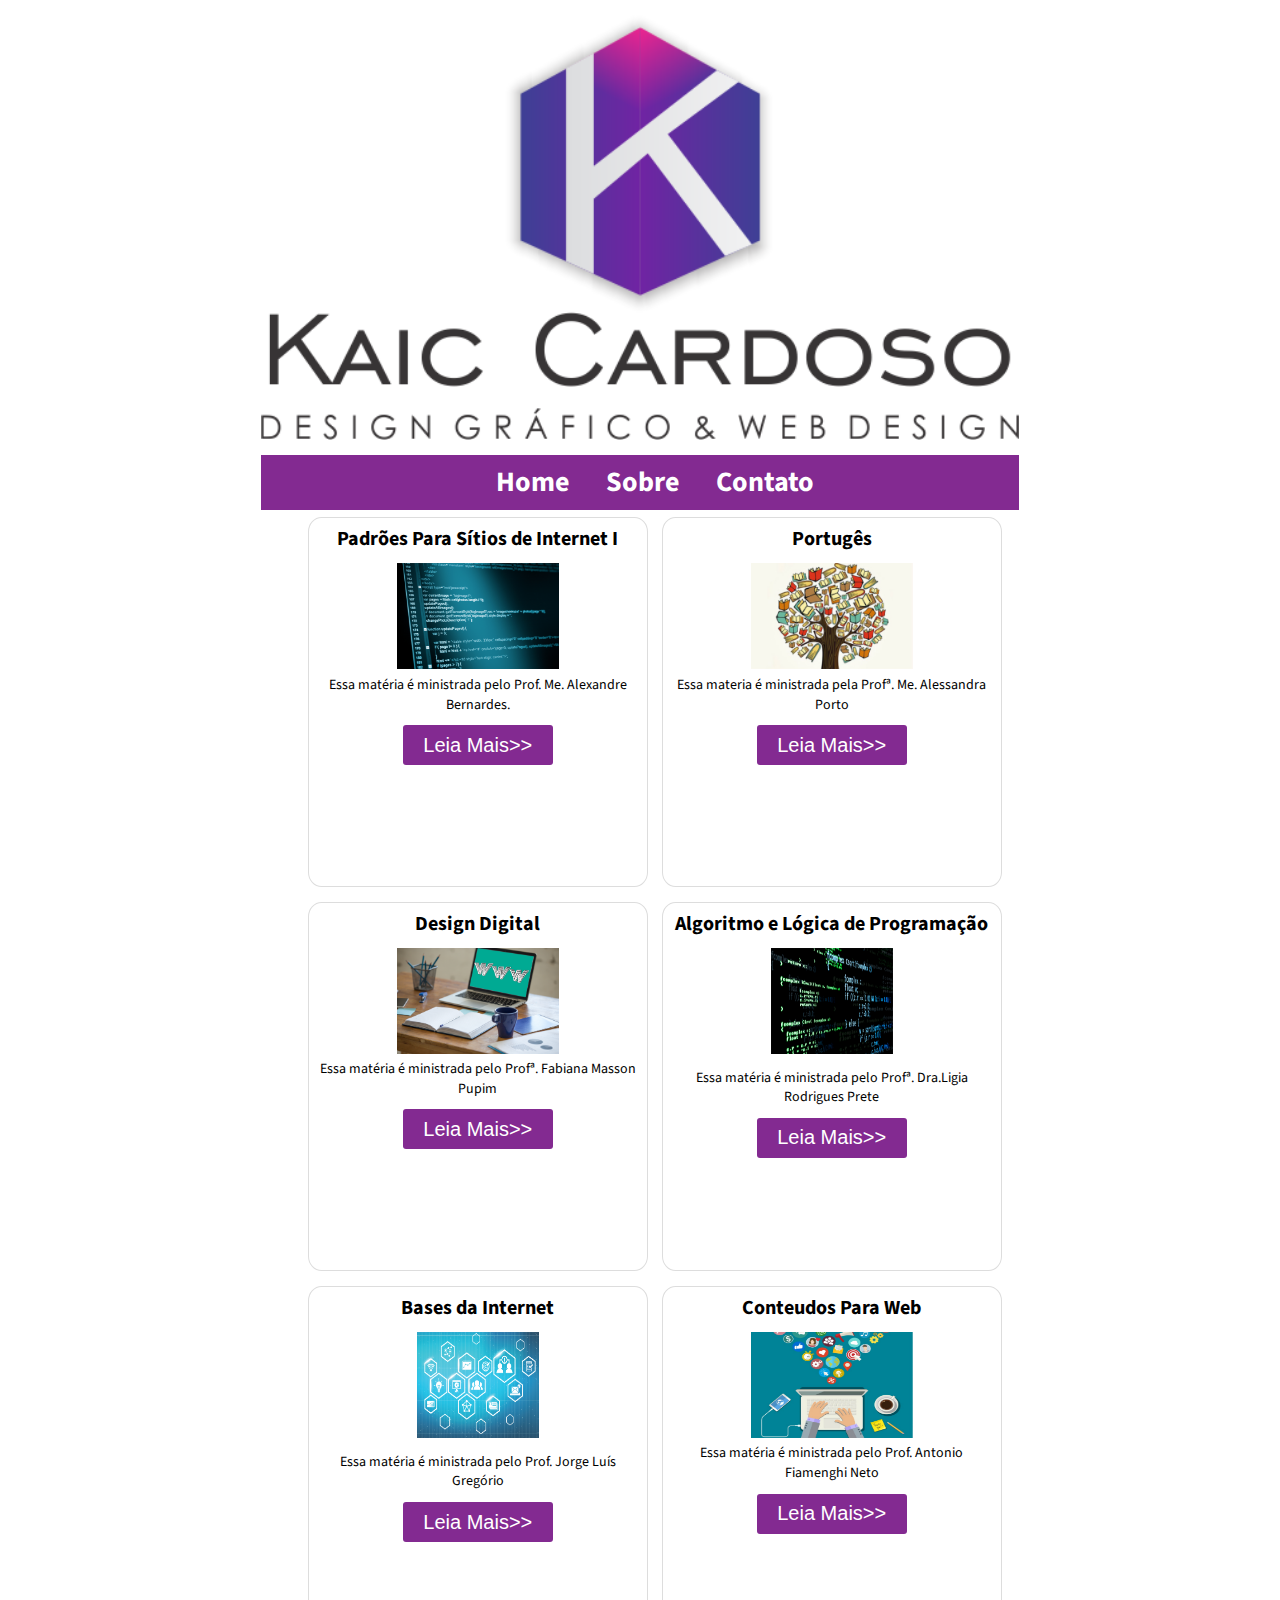
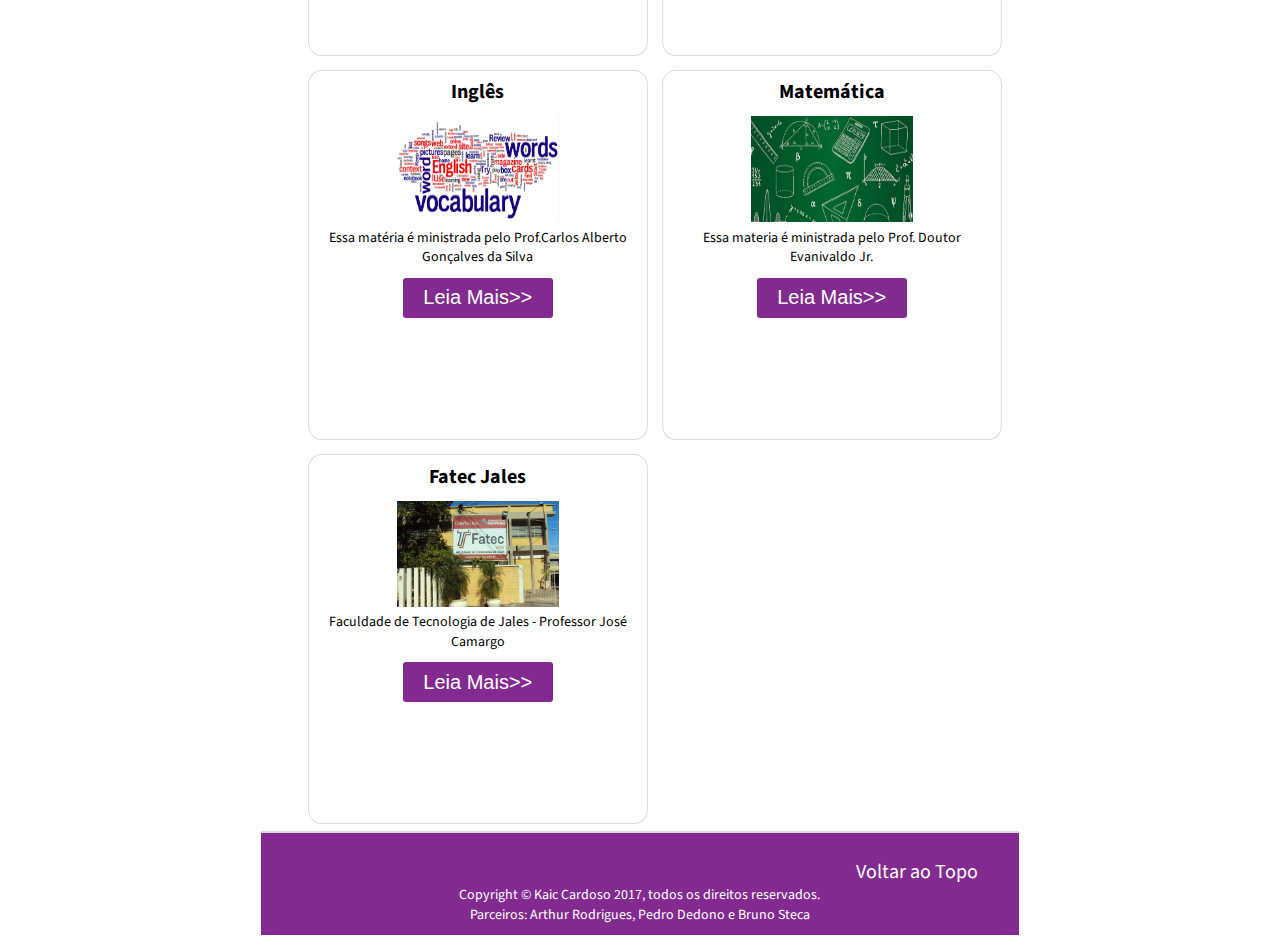
<file: Blog-KAIC CARDOSO/index.html>
<html lang="pt-br">

<head>
    <meta charset="UTF-8" />
    <link rel="stylesheet" type="text/css" href="css/estilos.css" media="all" />
    <link href="https://fonts.googleapis.com/css?family=Source+Sans+Pro" rel="stylesheet">
    <meta name="viewport" content="width=device-width, initial-scale=1.0">
    <title> Home </title>
</head>

<body>
    <section>
        <!-- Corpo do documento-->
        <header>
            <!-- cabeçalho -->
            <div id="logo">
                <img alt="logootipo kaic" src="imagens/logo.png" />
            </div>
        </header>
        <nav>
            <ul>
                <li><a tabindex="1" title="index" href="index.html"> Home </a></li>
                <li><a tabindex="2" title="Sobre" href="sobre_mim.html"> Sobre </a></li>
                <li><a tabindex="3" title="Contato" href="contato.html"> Contato </a></li>

            </ul>

        </nav>
        <div id="article">
            <article class="materias">
                <h2> Padrões Para Sítios de Internet I </h2>
                <img class="article" alt="sitios de internet" src="imagens/sitios_da_internet.png">
                <p> Essa matéria é ministrada pelo Prof. Me. Alexandre Bernardes.
                </p>
                <button><a href="padroes_para_web.html"> Leia Mais>></a></button>
            </article>
            <article class="materias">
                <h2> Portugês </h2>
                <img class="article" alt="arvore composta por livros" src="imagens/portugues.png">
                <p> Essa materia é ministrada pela Profª. Me. Alessandra Porto </p>
                <button><a href="portugues.html"> Leia Mais>></a></button>
            </article>
            <article class="materias">
                <h2> Design Digital </h2>

                <img class="article" alt="design_digital" src="imagens/design_digital.png">
                <p>Essa matéria é ministrada pelo Profª. Fabiana Masson Pupim</p>
                <button><a href="design_digital.html"> Leia Mais>></a></button>
            </article>
            <article class="materias">
                <h2> Algoritmo e Lógica de Programação </h2>
                <figure>
                <img class="article" alt="algoritimo" src="imagens/algoritimo.png">
                </figure>
                <p>Essa matéria é ministrada pelo Profª. Dra.Ligia Rodrigues Prete</p>
                <button><a href="algoritimo.html"> Leia Mais>></a></button>
            </article>
            <article class="materias">
                <h2> Bases da Internet </h2>
                <figure>
                    <img class="article" alt="bases para internet" src="imagens/bases.png">
                </figure>
                <p>Essa matéria é ministrada pelo Prof. Jorge Luís Gregório</p>


                <button><a href="bases_da_internet.html"> Leia Mais>></a></button>
            </article>
            <article class="materias">
                <h2> Conteudos Para Web </h2>
                <img class="article" alt="conteudos para web" src="imagens/conteudos_web.png">
                <p>Essa matéria é ministrada pelo Prof. Antonio Fiamenghi Neto</p>

                <button><a href="conteudos_web.html"> Leia Mais>></a></button>
            </article>
            <article class="materias">
                <h2> Inglês </h2>
                <img class="article" alt="bases para internet" src="imagens/ingles.png">
                <p>Essa matéria é ministrada pelo Prof.Carlos Alberto Gonçalves da Silva</p>
                <button><a href="ingles.html"> Leia Mais>></a></button>
            </article>
            <article class="materias">
                <h2> Matemática </h2>
                <img class="article" alt="matematica" src="imagens/matematica.png">
                <p> Essa materia é ministrada pelo Prof. Doutor Evanivaldo Jr.</p>

                <button><a href="matematica.html"> Leia Mais>></a></button>
            </article>
            <article class="materias">
                <h2> Fatec Jales </h2>
                <img class="article" alt="bases para internet" src="imagens/fatec.png">
                <p>Faculdade de Tecnologia de Jales - Professor José Camargo</p>

                <button><a href="fatec_jales.html"> Leia Mais>></a></button>
            </article>
        </div>









        <footer>
    
        
            <p class="footer"><a href="#top">Voltar ao Topo</a></p>

            <p>Copyright &copy; Kaic Cardoso 2017, todos os direitos reservados.</p>
            <p>Parceiros: Arthur Rodrigues, Pedro Dedono e Bruno Steca </p>
        </footer>
    </section>
</body>



</html>
</file>
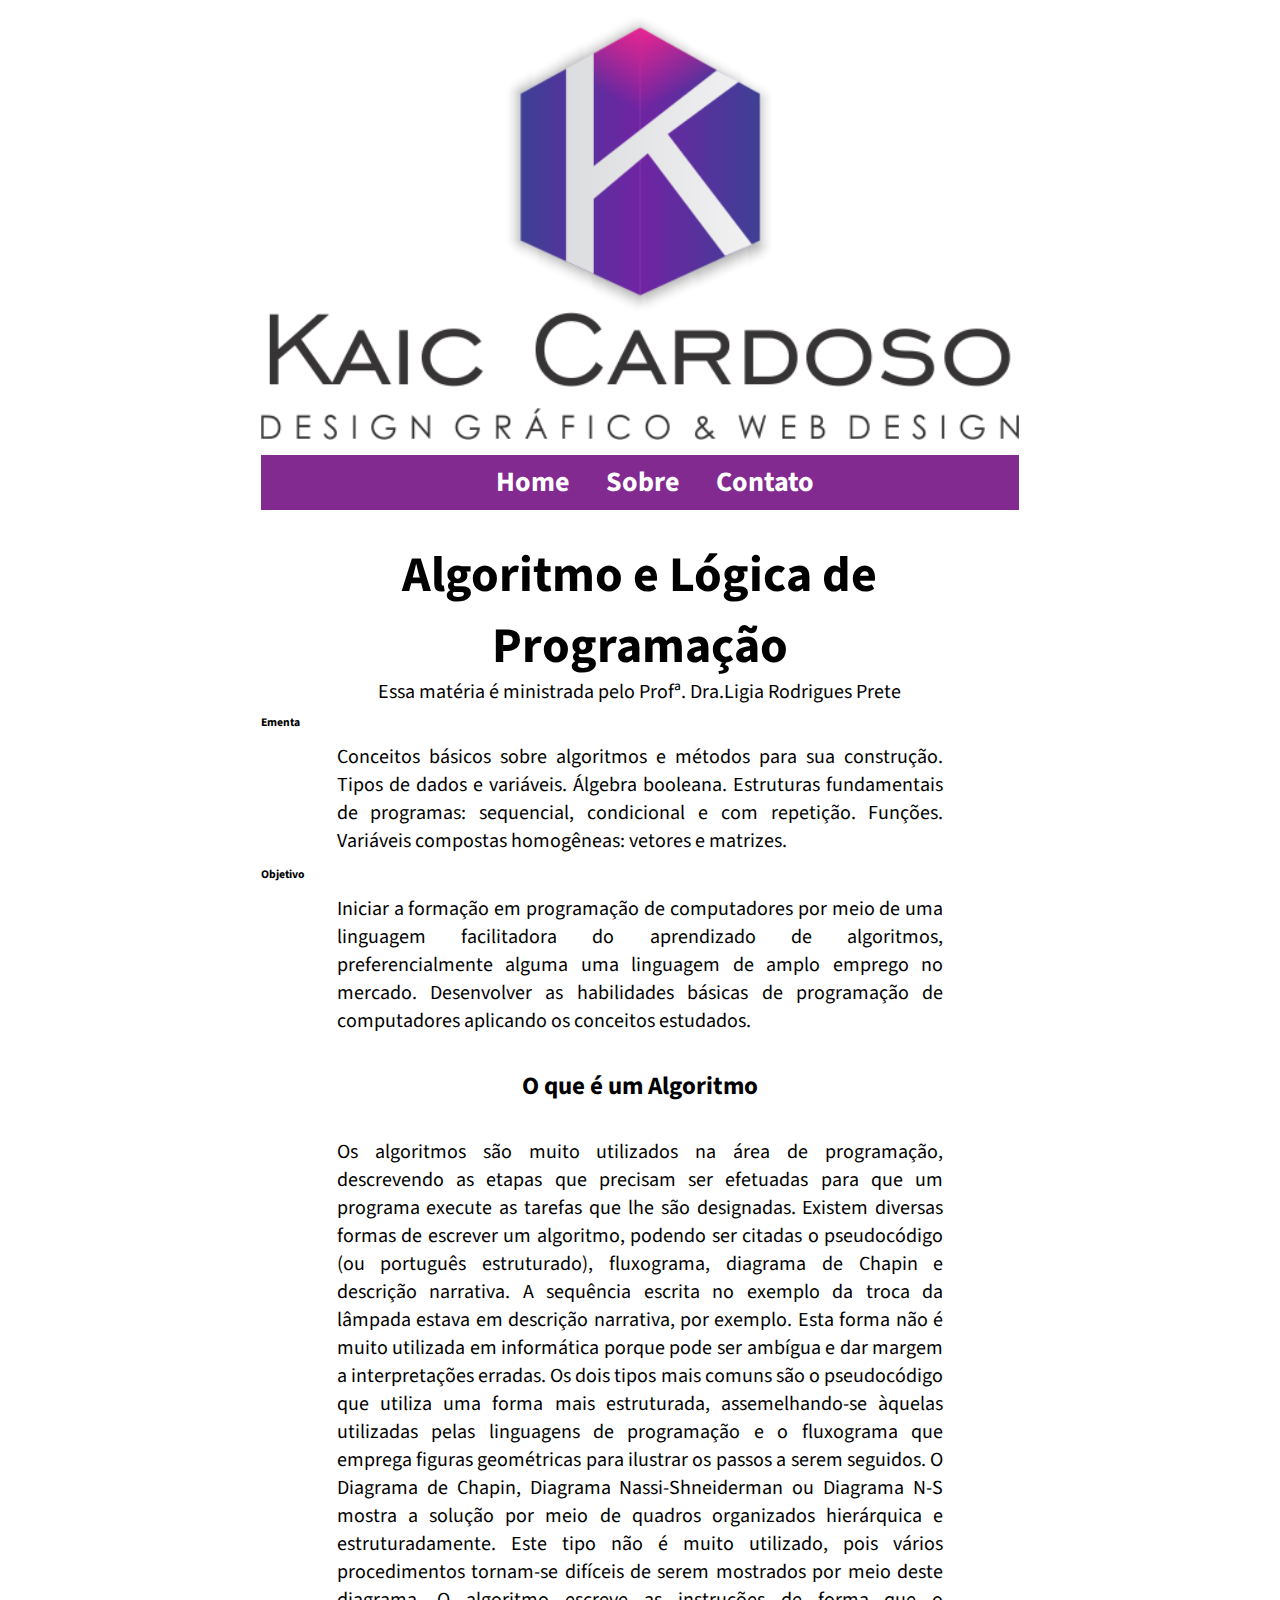
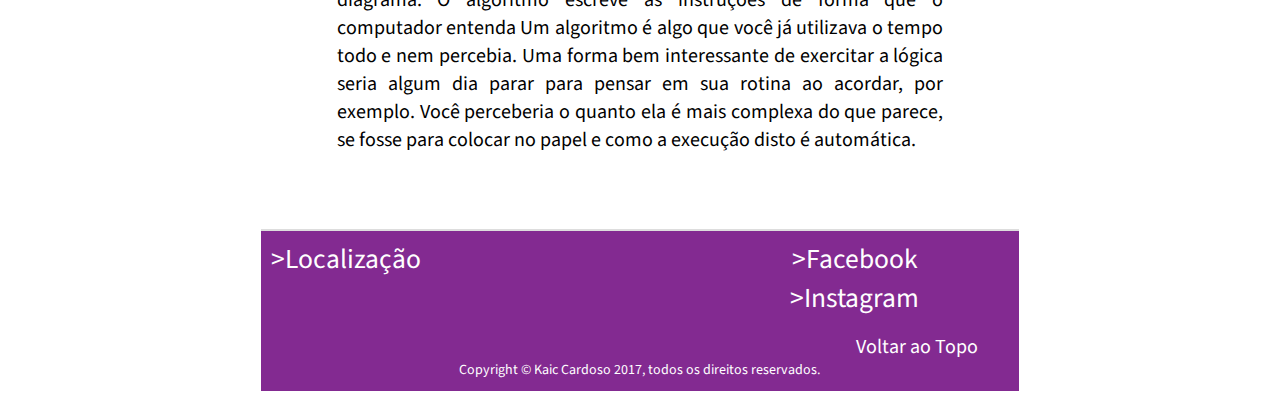
<file: Blog-KAIC CARDOSO/algoritimo.html>
<html lang="pt-br">
	<head>
		<meta charset="UTF-8"/>
		<link rel="stylesheet" type="text/css" href="css/estilos.css" media="all" />
		<link href="https://fonts.googleapis.com/css?family=Source+Sans+Pro" rel="stylesheet">
        <meta name="viewport" content="width=device-width, initial-scale=1.0">
		<title> Algoritmo </title>
	</head>
	<body>
		<section> <!-- Corpo do documento-->
			<header><!-- cabeçalho -->
				<div  id="logo">
					<img alt="logootipo kaic" src="imagens/logo.png"/>
				</div>
			</header>
			<nav>
				<ul>
					<li><a tabindex="1" title="index" href="index.html"> Home </a></li>
					<li><a tabindex="2" title="Sobre" href="sobre_mim.html"> Sobre </a></li>
					<li><a tabindex="3" title="Contato" href="contato.html"> Contato </a></li>
                    
                </ul>
					
			</nav>
            <article>
                <h1 class="materias">Algoritmo e Lógica de Programação</h1>
				
                <p class="p_materias"> Essa matéria é ministrada pelo Profª. Dra.Ligia Rodrigues Prete</p>
 
            </article>
            <article>
                 <h3 class="h3subtitles">Ementa</h3>
                <p class="conteudos">Conceitos básicos sobre algoritmos e métodos para sua construção. Tipos de dados e variáveis. Álgebra booleana. Estruturas fundamentais de programas: sequencial, condicional e com repetição. Funções. Variáveis compostas homogêneas: vetores e matrizes.
                </p>
                
                <h3 class="h3subtitles">Objetivo </h3>
                <p class="conteudos">Iniciar a formação em programação de computadores por meio de uma linguagem facilitadora do aprendizado de algoritmos, preferencialmente alguma uma linguagem de amplo emprego no mercado. Desenvolver as habilidades básicas de programação de computadores aplicando os conceitos estudados.
                </p>
            </article>
            
            <h4> O que é um Algoritmo</h4>
            <p class="conteudos"> Os algoritmos são muito utilizados na área de programação, descrevendo as etapas que precisam ser efetuadas para que um programa execute as tarefas que lhe são designadas. Existem diversas formas de escrever um algoritmo, podendo ser citadas o pseudocódigo (ou português estruturado), fluxograma, diagrama de Chapin e descrição narrativa.
            A sequência escrita no exemplo da troca da lâmpada estava em descrição narrativa, por exemplo. Esta forma não é muito utilizada em informática porque pode ser ambígua e dar margem a interpretações erradas.
            Os dois tipos mais comuns são o pseudocódigo que utiliza uma forma mais estruturada, assemelhando-se àquelas utilizadas pelas linguagens de programação e o fluxograma que emprega figuras geométricas para ilustrar os passos a serem seguidos.
            O Diagrama de Chapin, Diagrama Nassi-Shneiderman ou Diagrama N-S mostra a solução por meio de quadros organizados hierárquica e estruturadamente. Este tipo não é muito utilizado, pois vários procedimentos tornam-se difíceis de serem mostrados por meio deste diagrama.
            O algoritmo escreve as instruções de forma que o computador entenda
            Um algoritmo é algo que você já utilizava o tempo todo e nem percebia. Uma forma bem interessante de exercitar a lógica seria algum dia parar para pensar em sua rotina ao acordar, por exemplo. Você perceberia o quanto ela é mais complexa do que parece, se fosse para colocar no papel e como a execução disto é automática.
            </p>
            
            
            
            
            
            
            
            
            
            
            
            
            
	
	<footer>
	<div id="localizacao">
		
		<p class="p_icones"><a href="https://www.google.com.br/maps/place/R.+Bento+Roman%C3%B3,+662,+Santa+F%C3%A9+do+Sul+-+SP,+15775-000/@-20.1932927,-50.9316242,17z/data=!3m1!4b1!4m5!3m4!1s0x9499c1335723dae1:0x1470ff1878e092a0!8m2!3d-20.1932927!4d-50.9294355">>Localização</a></p>
		
	
		<p class="p_sociais"><a href="https://www.facebook.com/kaic.cardoso.75">>Facebook</a></p>
		<p class="p_sociais"><a href="https://www.instagram.com/kaic_cardososantos/">>Instagram</a></p>
		
	</div>
	<p class="footer"><a href="#top">Voltar ao Topo</a></p>
	
	<p>Copyright &copy; Kaic Cardoso 2017, todos os direitos reservados.</p>
	</footer>
	</section>
	</body>
	


</html>
</file>
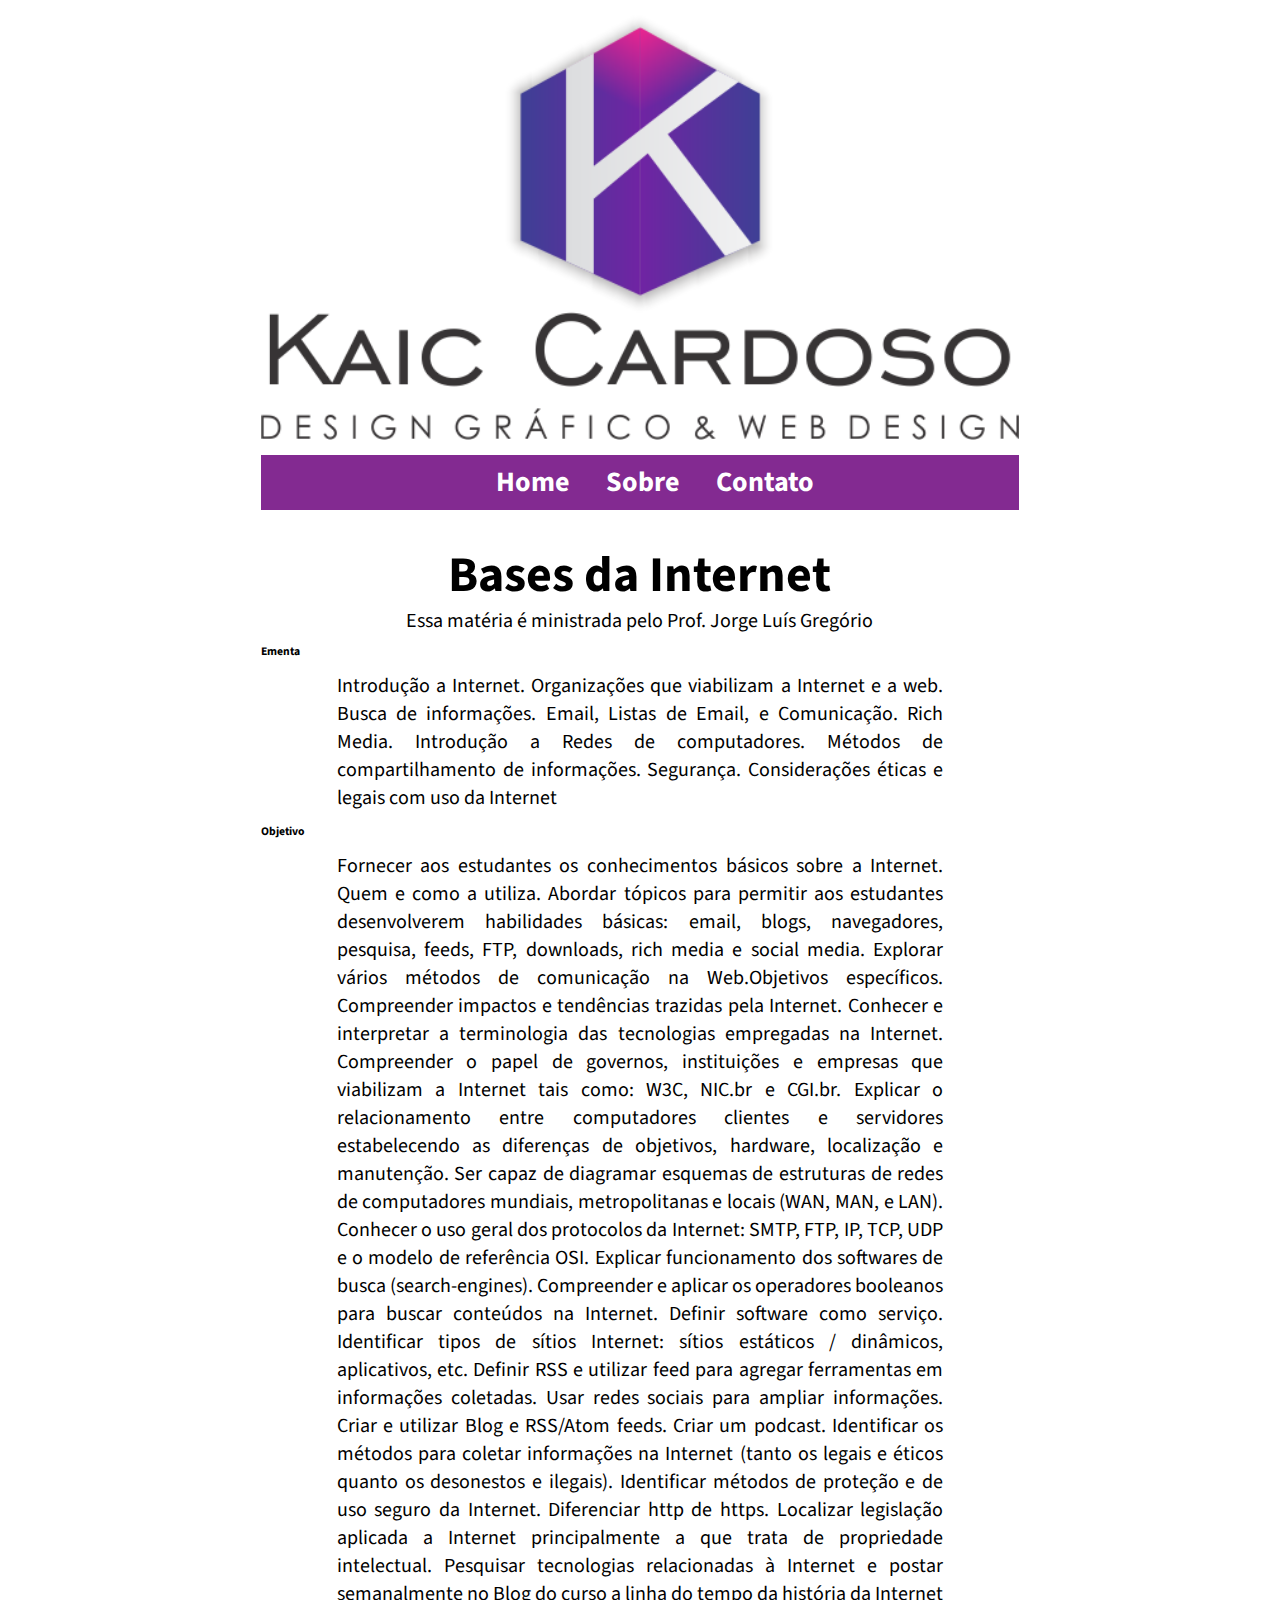
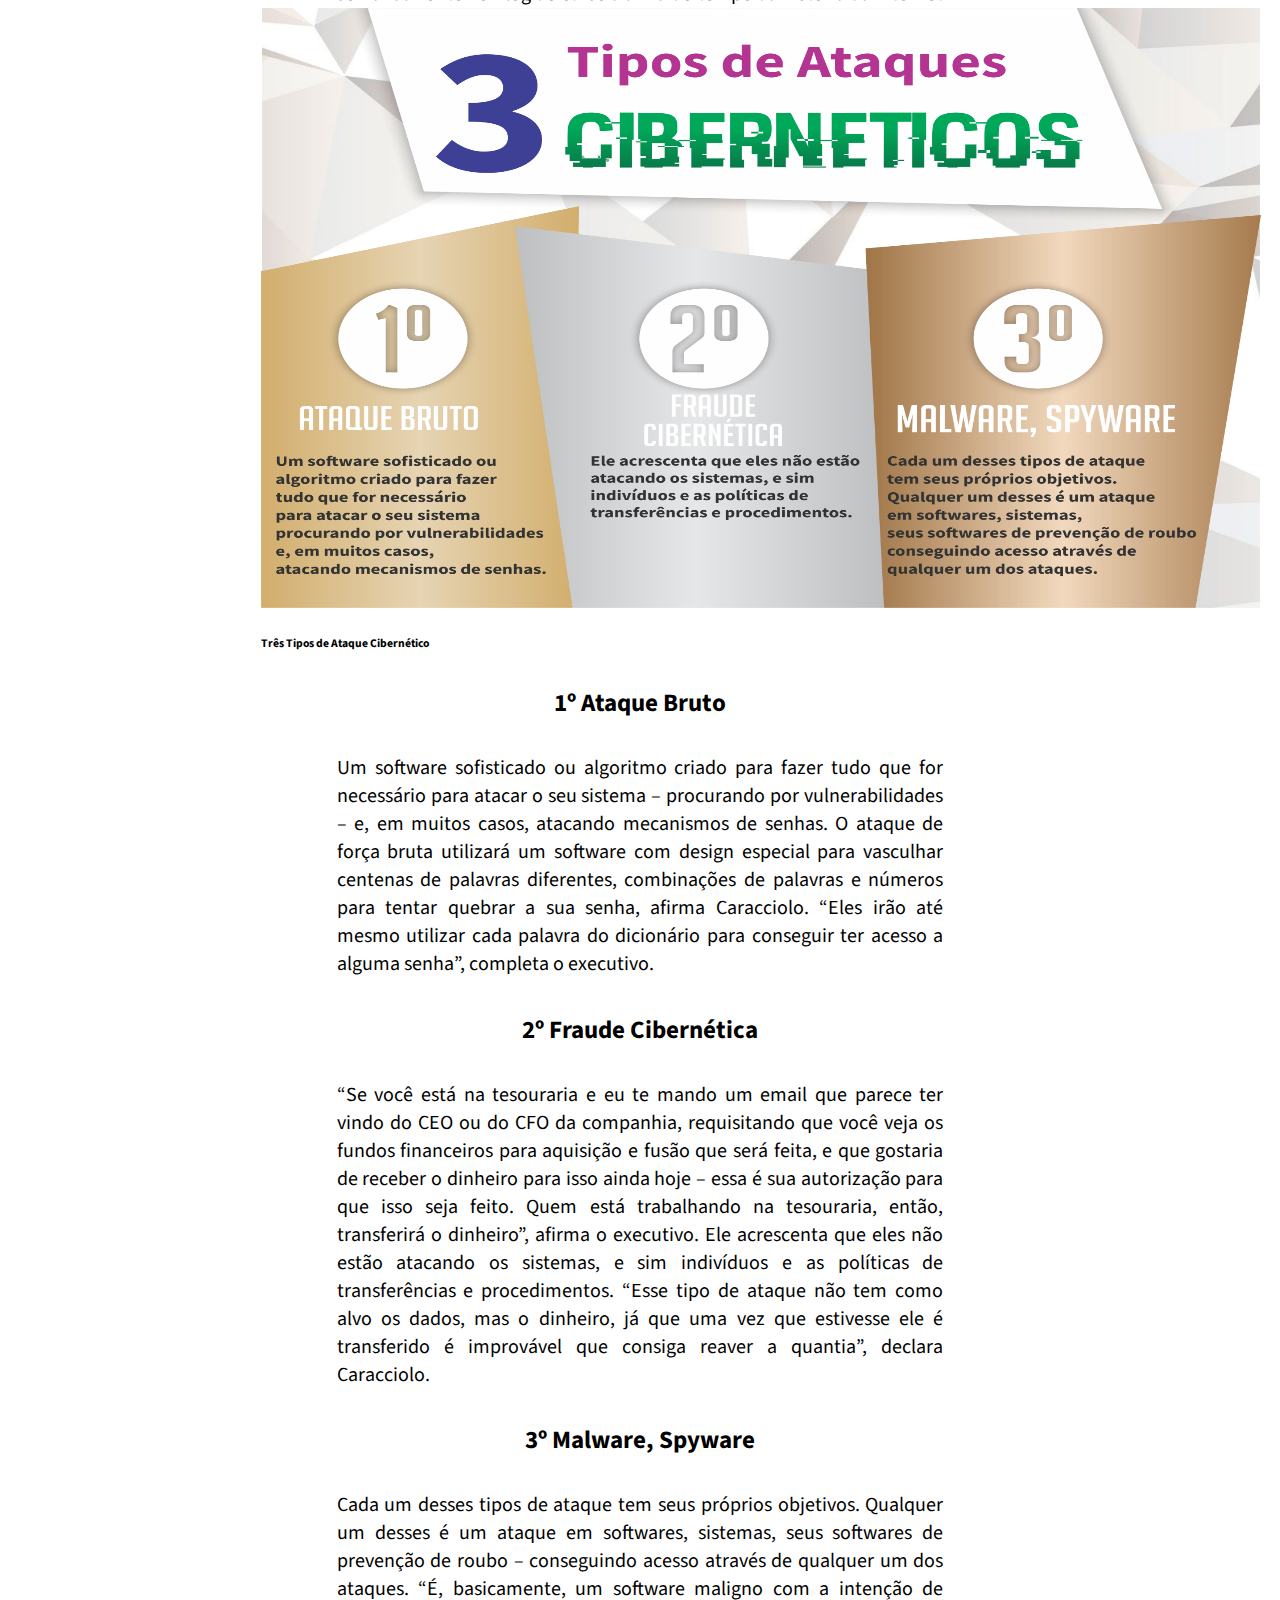
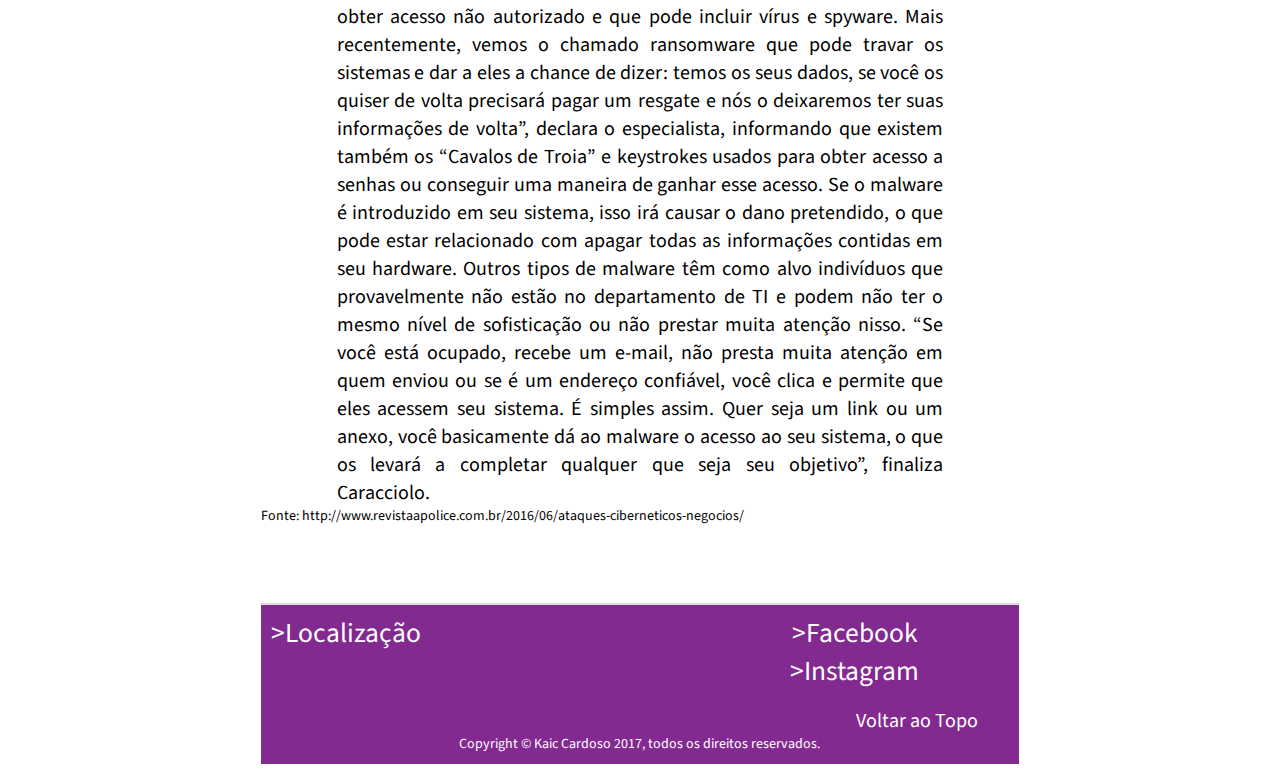
<file: Blog-KAIC CARDOSO/bases_da_internet.html>
<html lang="pt-br">
	<head>
		<meta charset="UTF-8"/>
		<link rel="stylesheet" type="text/css" href="css/estilos.css" media="all" />
		<link href="https://fonts.googleapis.com/css?family=Source+Sans+Pro" rel="stylesheet">
        <meta name="viewport" content="width=device-width, initial-scale=1.0">
		<title> Bases da Internet </title>
	</head>
	<body>
		<section> <!-- Corpo do documento-->
			<header><!-- cabeçalho -->
				<div  id="logo">
					<img alt="logootipo kaic" src="imagens/logo.png"/>
				</div>
			</header>
			<nav>
				<ul>
					<li><a tabindex="1" title="index" href="index.html"> Home </a></li>
					<li><a tabindex="2" title="Sobre" href="sobre_mim.html"> Sobre </a></li>
					<li><a tabindex="3" title="Contato" href="contato.html"> Contato </a></li>
                    
                </ul>
					
			</nav>
            <article>
                <h1 class="materias">Bases da Internet</h1>
				
                <p class="p_materias"> Essa matéria é ministrada pelo Prof. Jorge Luís Gregório</p>
      
            </article>
            <article>
                <h3 class="h3subtitles">Ementa</h3>
                <p class="conteudos">Introdução a Internet. Organizações que viabilizam a Internet e a web. Busca de informações. Email, Listas de Email, e Comunicação. Rich Media. Introdução a Redes de computadores. Métodos de compartilhamento de informações. Segurança. Considerações éticas e legais com uso da Internet

                </p>
                
                <h3 class="h3subtitles">Objetivo</h3>
                <p class="conteudos">Fornecer aos estudantes os conhecimentos básicos sobre a Internet. Quem e como a utiliza. Abordar tópicos para permitir aos estudantes desenvolverem habilidades básicas: email, blogs, navegadores, pesquisa, feeds, FTP, downloads, rich media e social media. Explorar vários métodos de comunicação na Web.Objetivos específicos. Compreender impactos e tendências trazidas pela Internet. Conhecer e interpretar a terminologia das tecnologias empregadas na Internet. Compreender o papel de governos, instituições e empresas que viabilizam a Internet tais como: W3C, NIC.br e CGI.br. Explicar o relacionamento entre computadores clientes e servidores estabelecendo as diferenças de objetivos, hardware, localização e manutenção. Ser capaz de diagramar esquemas de estruturas de redes de computadores mundiais, metropolitanas e locais (WAN, MAN, e LAN). Conhecer o uso geral dos protocolos da Internet: SMTP, FTP, IP, TCP, UDP e o modelo de referência OSI. Explicar funcionamento dos softwares de busca (search-engines). Compreender e aplicar os operadores booleanos para buscar conteúdos na Internet. Definir software como serviço. Identificar tipos de sítios Internet: sítios estáticos / dinâmicos, aplicativos, etc. Definir RSS e utilizar feed para agregar ferramentas em informações coletadas. Usar redes sociais para ampliar informações. Criar e utilizar Blog e RSS/Atom feeds. Criar um podcast. Identificar os métodos para coletar informações na Internet (tanto os legais e éticos quanto os desonestos e ilegais). Identificar métodos de proteção e de uso seguro da Internet. Diferenciar http de https. Localizar legislação aplicada a Internet principalmente a que trata de propriedade intelectual. Pesquisar tecnologias relacionadas à Internet e postar semanalmente no Blog do curso a linha do tempo da história da Internet
                </p>
                
            </article>
            <div id="trabalhos"><a href="#" target="_blank"><img class="trabalhos"alt="conteudo" src="imagens/infograficojorge.png" ></a>
            <article>
                <h3 class="h3subtitles">Três Tipos de Ataque Cibernético</h3>
                <h4> 1º Ataque Bruto</h4>
                <p class="conteudos">Um software sofisticado ou algoritmo criado para fazer tudo que for necessário para atacar o seu sistema – procurando por vulnerabilidades – e, em muitos casos, atacando mecanismos de senhas.
                O ataque de força bruta utilizará um software com design especial para vasculhar centenas de palavras diferentes, combinações de palavras e números para tentar quebrar a sua senha, afirma Caracciolo. “Eles irão até mesmo utilizar cada palavra do dicionário para conseguir ter acesso a alguma senha”, completa o executivo.

                </p>
                <h4>2º Fraude Cibernética</h4>
                <p class="conteudos">“Se você está na tesouraria e eu te mando um email que parece ter vindo do CEO ou do CFO da companhia, requisitando que você veja os fundos financeiros para aquisição e fusão que será feita, e que gostaria de receber o dinheiro para isso ainda hoje – essa é sua autorização para que isso seja feito. Quem está trabalhando na tesouraria, então, transferirá o dinheiro”, afirma o executivo.
                Ele acrescenta que eles não estão atacando os sistemas, e sim  indivíduos e as políticas de transferências e procedimentos. “Esse tipo de ataque não tem como alvo os dados, mas o dinheiro, já que uma vez que estivesse ele é transferido é improvável que consiga reaver a quantia”, declara Caracciolo.

                </p>
                <h4>3º Malware, Spyware</h4>
                <p class="conteudos">Cada um desses tipos de ataque tem seus próprios objetivos. Qualquer um desses é um ataque em softwares, sistemas, seus softwares de prevenção de roubo – conseguindo acesso através de qualquer um dos ataques.
                “É, basicamente, um software maligno com a intenção de obter acesso não autorizado e que pode incluir vírus e spyware. Mais recentemente, vemos o chamado ransomware que pode travar os sistemas e dar a eles a chance de dizer: temos os seus dados, se você os quiser de volta precisará pagar um resgate e nós o deixaremos ter suas informações de volta”, declara o especialista, informando que existem também os “Cavalos de Troia” e keystrokes usados para obter acesso a senhas ou conseguir uma maneira de ganhar esse acesso.
                Se o malware é introduzido em seu sistema, isso irá causar o dano pretendido, o que pode estar relacionado com apagar todas as informações contidas em seu hardware.
                Outros tipos de malware têm como alvo indivíduos que provavelmente não estão no departamento de TI e podem não ter o mesmo nível de sofisticação ou não prestar muita atenção nisso. “Se você está ocupado, recebe um e-mail, não presta muita atenção em quem enviou ou se é um endereço confiável, você clica e permite que eles acessem seu sistema. É simples assim. Quer seja um link ou um anexo, você basicamente dá ao malware o acesso ao seu sistema, o que os levará a completar qualquer que seja seu objetivo”, finaliza Caracciolo.

                </p>
                <p> Fonte: http://www.revistaapolice.com.br/2016/06/ataques-ciberneticos-negocios/</p>
            
            
            
            
            </article>
            
            
            
            
            
            
            
            
            
            
            
            
            
	
	<footer>
	<div id="localizacao">
		
		<p class="p_icones"><a href="https://www.google.com.br/maps/place/R.+Bento+Roman%C3%B3,+662,+Santa+F%C3%A9+do+Sul+-+SP,+15775-000/@-20.1932927,-50.9316242,17z/data=!3m1!4b1!4m5!3m4!1s0x9499c1335723dae1:0x1470ff1878e092a0!8m2!3d-20.1932927!4d-50.9294355">>Localização</a></p>
		
	
		<p class="p_sociais"><a href="https://www.facebook.com/kaic.cardoso.75">>Facebook</a></p>
		<p class="p_sociais"><a href="https://www.instagram.com/kaic_cardososantos/">>Instagram</a></p>
		
	</div>
	<p class="footer"><a href="#top">Voltar ao Topo</a></p>
	
	<p>Copyright &copy; Kaic Cardoso 2017, todos os direitos reservados.</p>
	</footer>
	</section>
	</body>
	


</html>
</file>
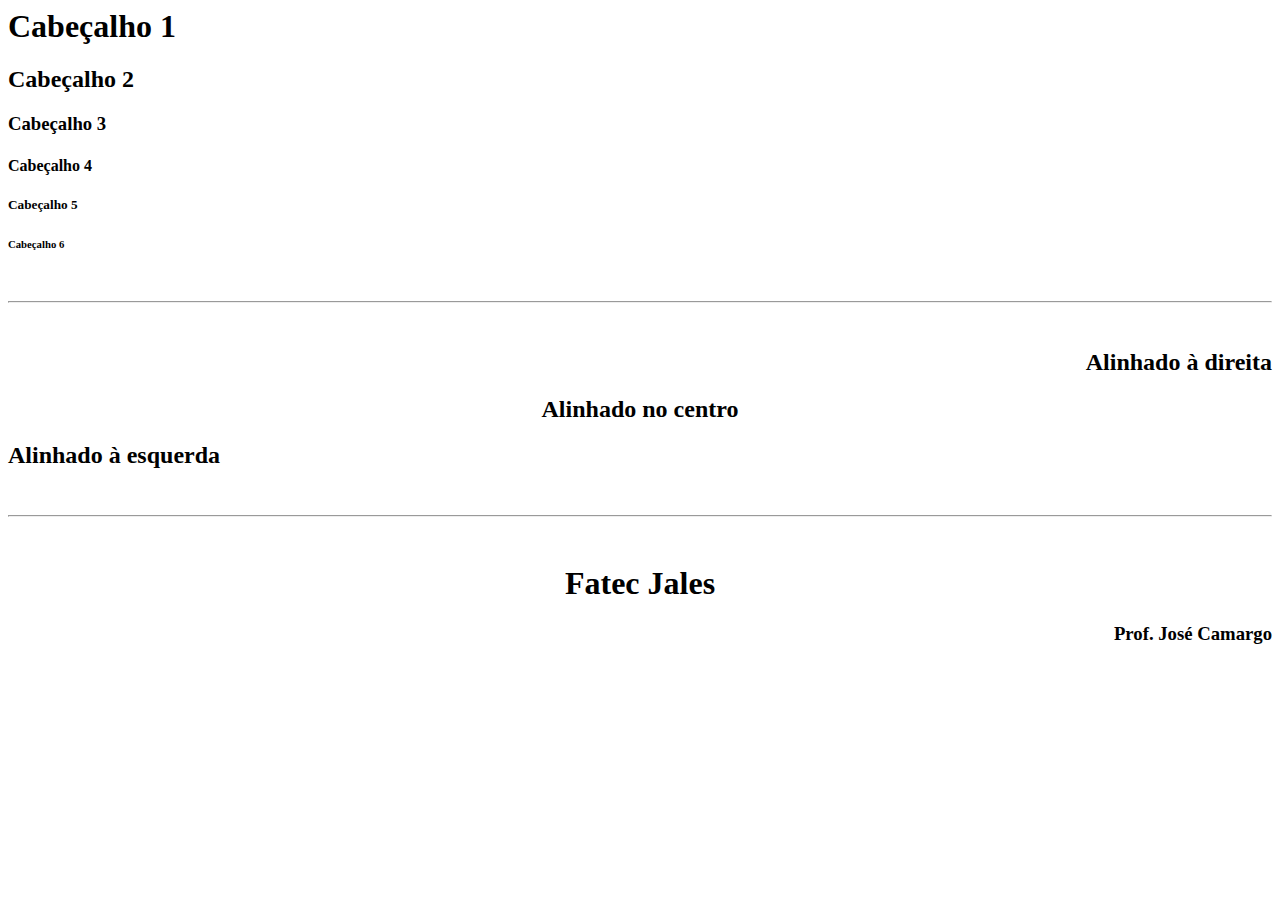
<file: Blog-KAIC CARDOSO/cabecalho.html>
<html>
	<head>
        <meta name="viewport" content="width=device-width, initial-scale=1.0">
		<title>  Trabalhando com cabeçalhos </title>
	</head>
	<body>
		<h1> Cabeçalho 1 </h1>
		<h2> Cabeçalho 2 </h2>
		<h3> Cabeçalho 3 </h3>
		<h4> Cabeçalho 4 </h4>
		<h5> Cabeçalho 5 </h5>
		<h6> Cabeçalho 6 </h6>
		<br/><hr/><br/>
		<h2 align="right"> Alinhado à direita </h2>
		<h2 align="center"> Alinhado no centro </h2>
		<h2 align="left"> Alinhado à esquerda </h2>
		<br/><hr/><br/>
		<h1 align="center"> Fatec Jales </h1>
		<h3 align="right"> Prof. José Camargo </h3>
	</body>
</file>
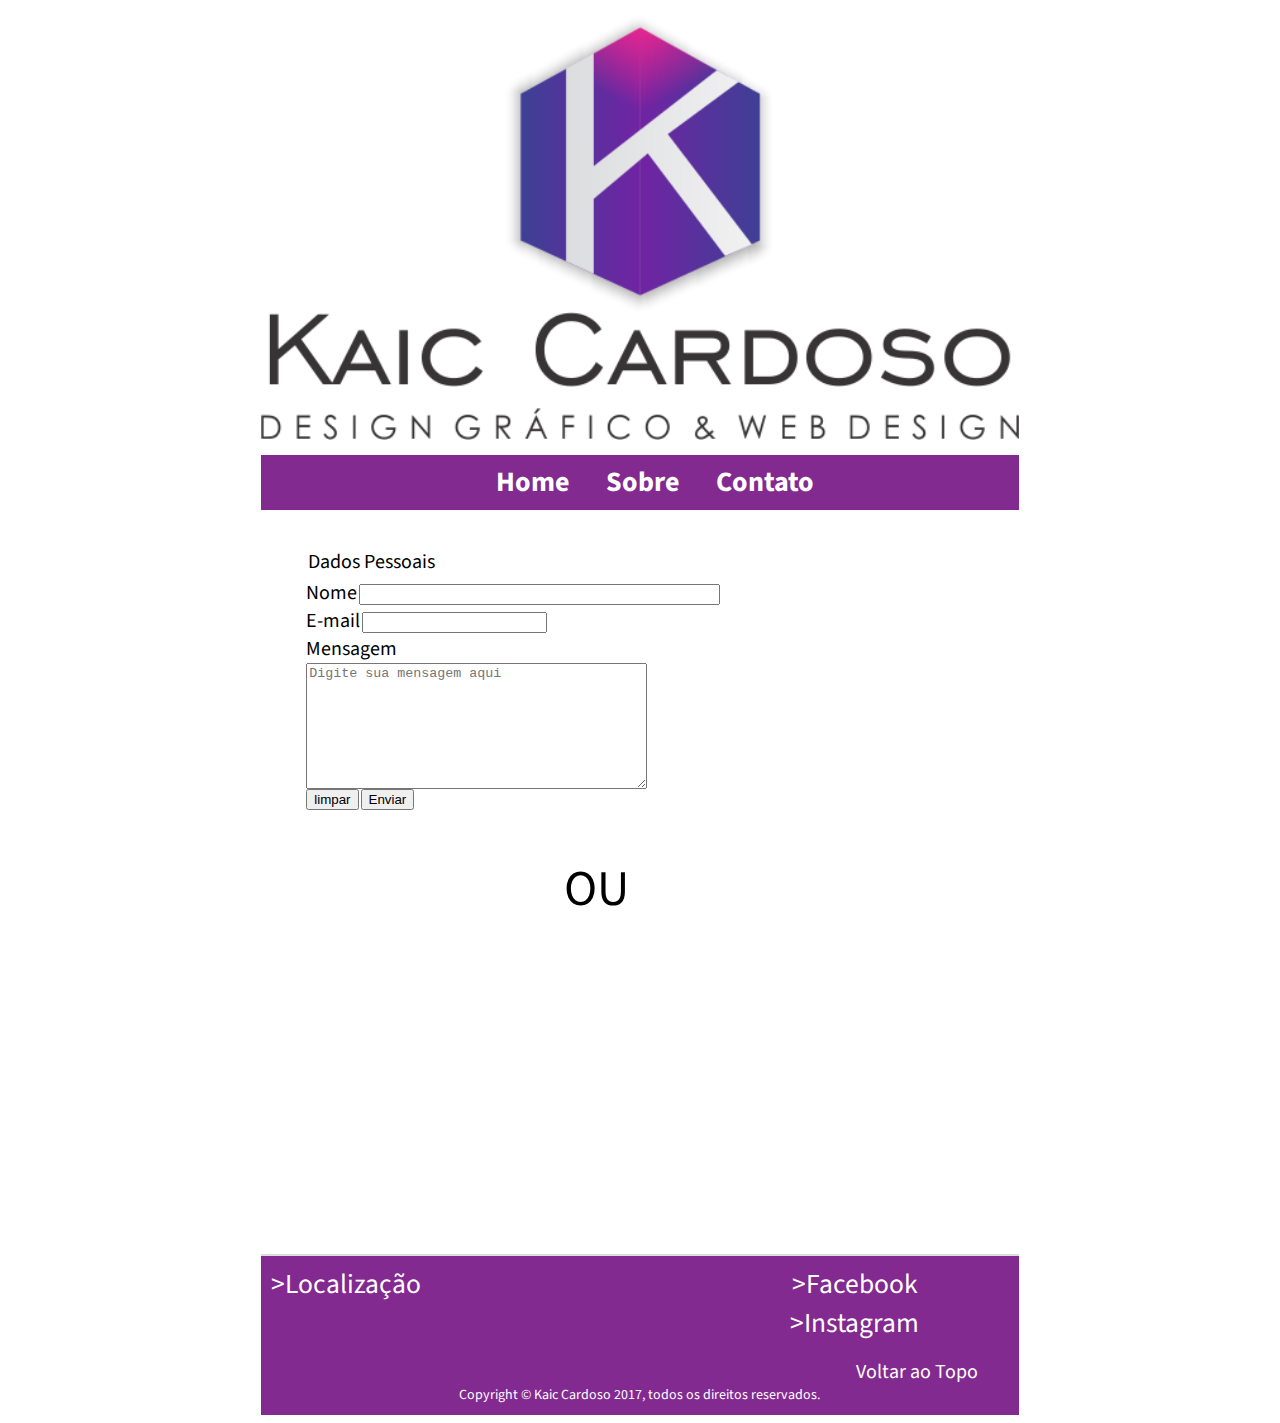
<file: Blog-KAIC CARDOSO/contato.html>
<html lang="pt-br">
	<head>
		<meta charset="UTF-8"/>
		<link rel="stylesheet" type="text/css" href="css/estilos.css" media="all" />
		<link href="https://fonts.googleapis.com/css?family=Source+Sans+Pro" rel="stylesheet">
        <meta name="viewport" content="width=device-width, initial-scale=1.0">
		<title> Contato </title>
	</head>
	<body>
		<section> <!-- Corpo do documento-->
			<header><!-- cabeçalho -->
				<div  id="logo">
					<img alt="logootipo kaic" src="imagens/logo.png"/>
				</div>
			</header>
			<nav>
				<ul>
					<li><a tabindex="1" title="index" href="index.html"> Home </a></li>
					<li><a tabindex="2" title="Sobre" href="sobre_mim.html"> Sobre </a></li>
					<li><a tabindex="3" title="Contato" href="contato.html"> Contato </a></li>
                     
                </ul>
					
			</nav>
            <form>
            <fieldset>
				<legend>Dados Pessoais</legend>
				<!--  Colocar os dados entre a legenda e os botões  -->
					<label for="nome">Nome</label>
					<input type="text" id="nome" name="nome" maxlength="40" size="42"/><br/>
					<!-- label serve para identificar o que a pessoa coloca no bloco;
					id serve para mostrar os dados que o usuário deve inserir; maxlength serve para amazenar o máximo de caractéres possíveis   -->
                <label for="email">E-mail</label>
					<input type="email" id="email" required /><br/>
                
                	<label for="observação">Mensagem</label><br/>
					<textarea cols="40" rows="8" id="observacao" size="100px" 
					placeholder="Digite sua mensagem aqui"></textarea><br/>
								
				<input class="dis_inline" type="reset" value="limpar"/>
				<input class="dis_inline" type="submit" value="Enviar"/>
                
                

			</fieldset>
            </form>
            
            
            
            <p class="ou">OU</p><br/><br/><br/><br/>
            
            <div id="mapa">
            
            <article ><iframe src="https://www.google.com/maps/embed?pb=!1m18!1m12!1m3!1d3744.5779074243105!2d-50.93162418508119!3d-20.193292686456854!2m3!1f0!2f0!3f0!3m2!1i1024!2i768!4f13.1!3m3!1m2!1s0x9499c1335723dae1%3A0x1470ff1878e092a0!2sR.+Bento+Roman%C3%B3%2C+662%2C+Santa+F%C3%A9+do+Sul+-+SP%2C+15775-000!5e0!3m2!1spt-BR!2sbr!4v1497056243821" width="400" height="300" frameborder="0" style="border:0" allowfullscreen></iframe>
            </article>
            </div>
            
            
            
            
            
            
            
            
	
	<footer>
	<div id="localizacao">
		
		<p class="p_icones"><a href="https://www.google.com.br/maps/place/R.+Bento+Roman%C3%B3,+662,+Santa+F%C3%A9+do+Sul+-+SP,+15775-000/@-20.1932927,-50.9316242,17z/data=!3m1!4b1!4m5!3m4!1s0x9499c1335723dae1:0x1470ff1878e092a0!8m2!3d-20.1932927!4d-50.9294355">>Localização</a></p>
		
	
		<p class="p_sociais"><a href="https://www.facebook.com/kaic.cardoso.75">>Facebook</a></p>
		<p class="p_sociais"><a href="https://www.instagram.com/kaic_cardososantos/">>Instagram</a></p>
		
	</div>
	<p class="footer"><a href="#top">Voltar ao Topo</a></p>
	
	<p>Copyright &copy; Kaic Cardoso 2017, todos os direitos reservados.</p>
	</footer>
	</section>
	</body>
	


</html>
</file>
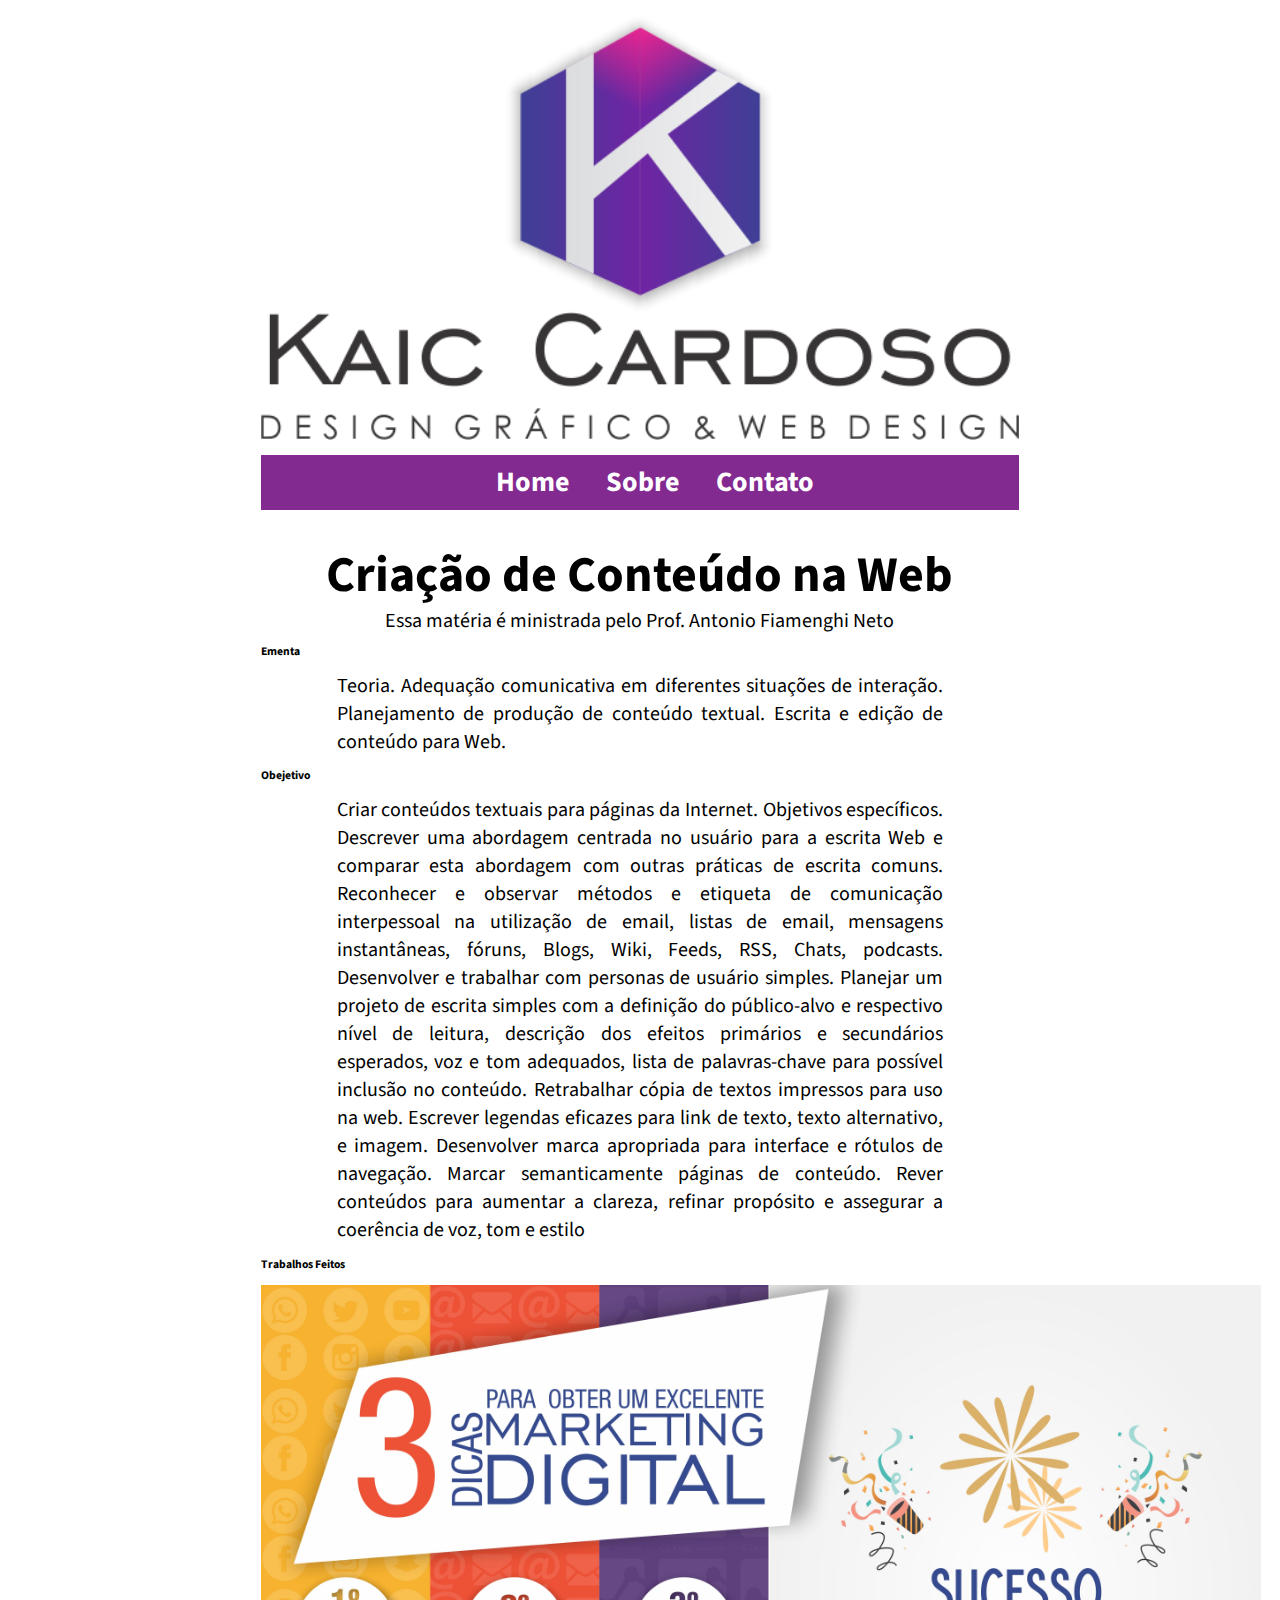
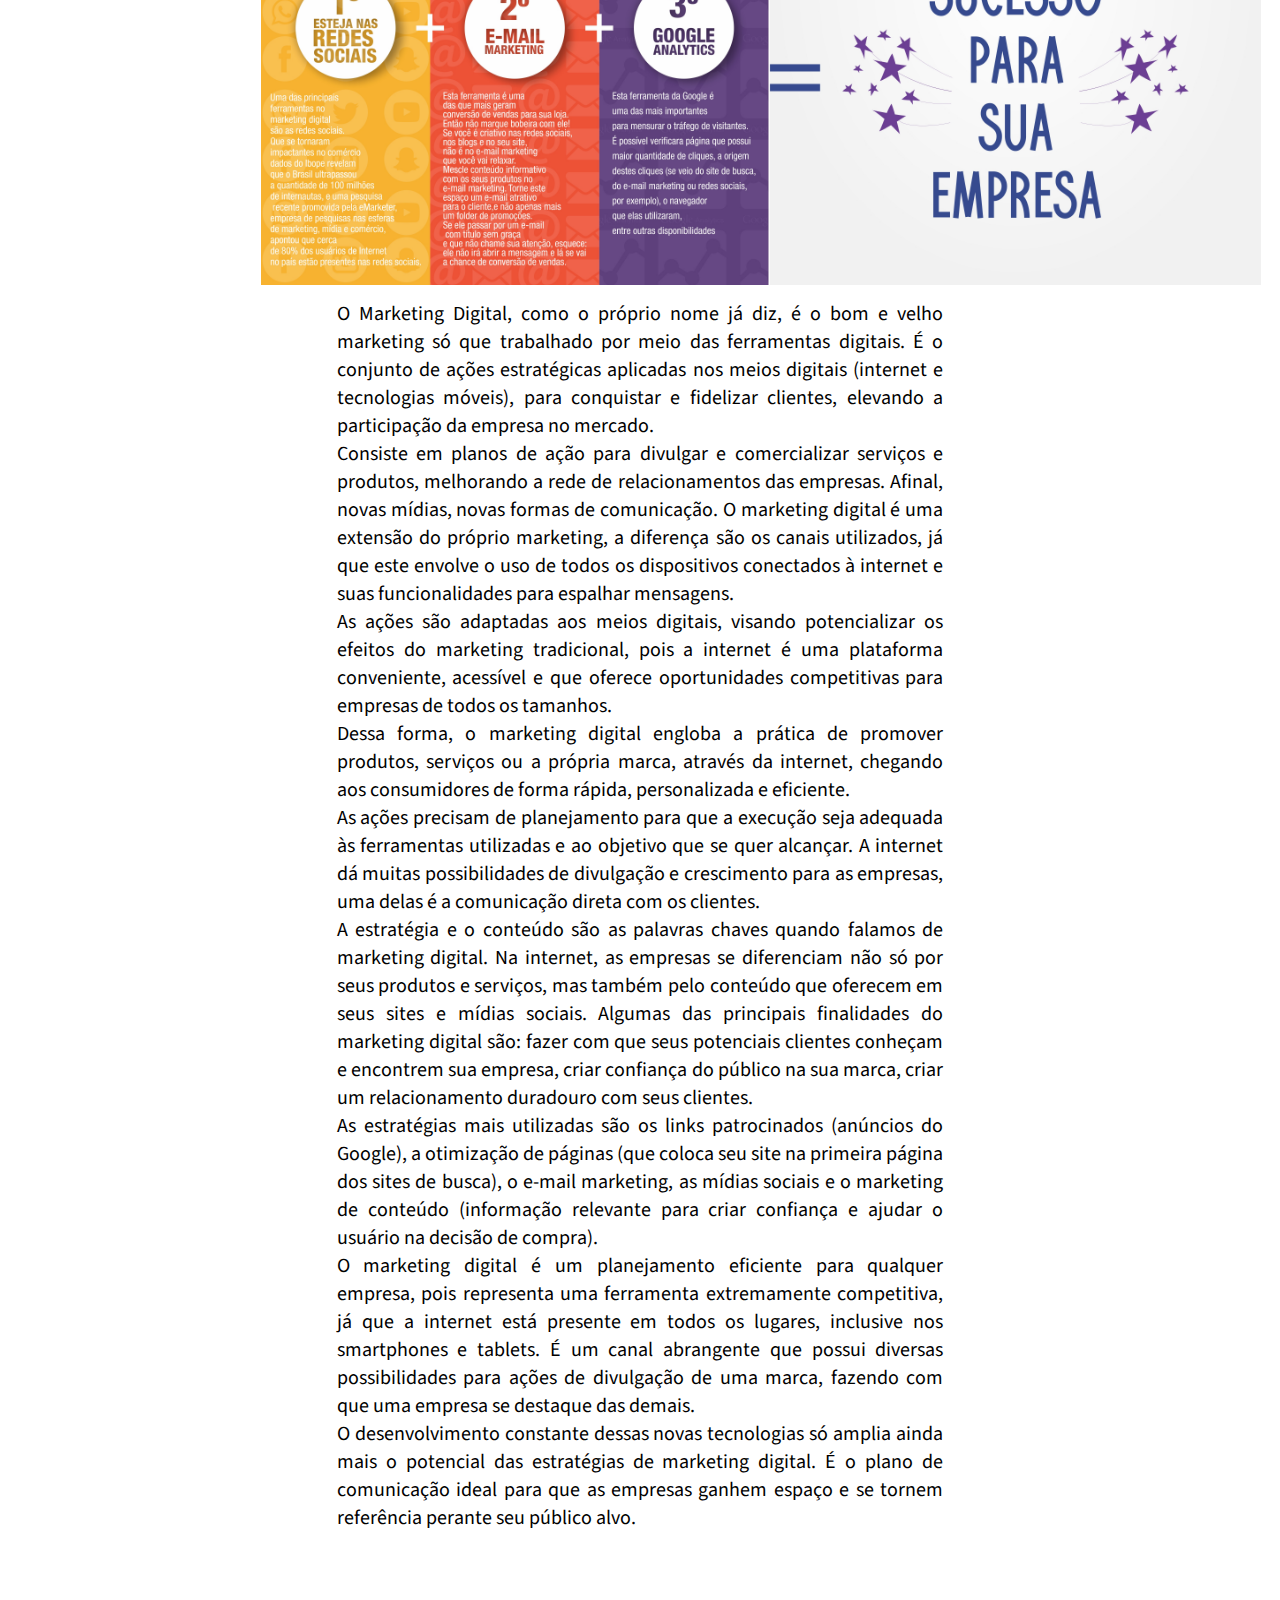
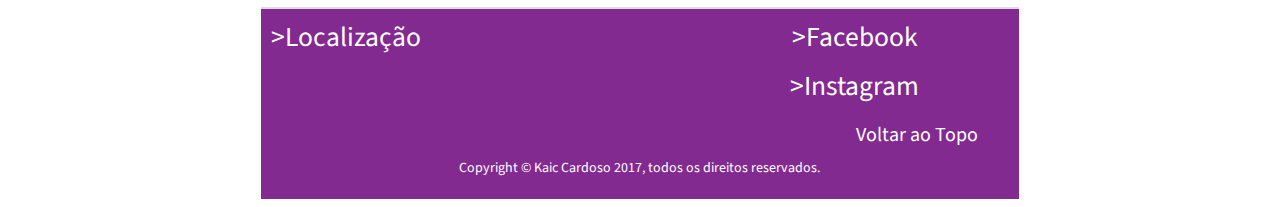
<file: Blog-KAIC CARDOSO/conteudos_web.html>
<html lang="pt-br">
	<head>
		<meta charset="UTF-8"/>
		<link rel="stylesheet" type="text/css" href="css/estilos.css" media="all" />
		<link href="https://fonts.googleapis.com/css?family=Source+Sans+Pro" rel="stylesheet">
        <meta name="viewport" content="width=device-width, initial-scale=1.0">
		<title> Conteúdos Para Web </title>
	</head>
	<body>
		<section> <!-- Corpo do documento-->
			<header><!-- cabeçalho -->
				<div  id="logo">
					<img alt="logootipo kaic" src="imagens/logo.png"/>
				</div>
			</header>
			<nav>
				<ul>
					<li><a tabindex="1" title="index" href="index.html"> Home </a></li>
					<li><a tabindex="2" title="Sobre" href="sobre_mim.html"> Sobre </a></li>
					<li><a tabindex="3" title="Contato" href="contato.html"> Contato </a></li>
                    
                </ul>
					
			</nav>
            <article>
                <h1 class="materias">Criação de Conteúdo na Web</h1>
				
                <p class="p_materias"> Essa matéria é ministrada pelo Prof. Antonio Fiamenghi Neto</p>
            </article>
            <article>
                <h3 class="h3subtitles">Ementa</h3>
                <p class="conteudos">Teoria. Adequação comunicativa em diferentes situações de interação. Planejamento de produção de conteúdo textual. Escrita e edição de conteúdo para Web.

                </p>
                
                <h3 class="h3subtitles">Obejetivo</h3>
                <p class="conteudos">Criar conteúdos textuais para páginas da Internet. Objetivos específicos. Descrever uma abordagem centrada no usuário para a escrita Web e comparar esta abordagem com outras práticas de escrita comuns. Reconhecer e observar métodos e etiqueta de comunicação interpessoal na utilização de email, listas de email, mensagens instantâneas, fóruns, Blogs, Wiki, Feeds, RSS, Chats, podcasts. Desenvolver e trabalhar com personas de usuário simples. Planejar um projeto de escrita simples com a definição do público-alvo e respectivo nível de leitura, descrição dos efeitos primários e secundários esperados, voz e tom adequados, lista de palavras-chave para possível inclusão no conteúdo. Retrabalhar cópia de textos impressos para uso na web. Escrever legendas eficazes para link de texto, texto alternativo, e imagem. Desenvolver marca apropriada para interface e rótulos de navegação. Marcar semanticamente páginas de conteúdo. Rever conteúdos para aumentar a clareza, refinar propósito e assegurar a coerência de voz, tom e estilo
                </p>
            </article>
            <article>
                <h3 class="h3subtitles">Trabalhos Feitos</h3>
                <div id="trabalhos"><a href="#" target="_blank"><img class="trabalhos"alt="conteudo" src="imagens/infografico.jpg" ></a>
                  
                </div>
            </article>
            <article>
							<p  class="conteudos">
								O  Marketing Digital, como o próprio nome já diz, 
								é o bom e velho marketing só que trabalhado por meio das ferramentas digitais. 
								É o conjunto de ações estratégicas aplicadas nos meios digitais (internet e tecnologias móveis),
								para conquistar e fidelizar clientes, elevando a participação da empresa no mercado.
							</p>
							<p  class="conteudos">
								Consiste em planos de ação para divulgar e comercializar serviços e produtos, melhorando a rede de relacionamentos das empresas. 
								Afinal, novas mídias, novas formas de comunicação. O marketing digital é uma extensão do próprio marketing, a diferença são os canais utilizados, 
								já que este envolve o uso de todos os dispositivos conectados à internet e suas funcionalidades para espalhar mensagens.
							</p>
							<p class="conteudos">
								As ações são adaptadas aos meios digitais, visando potencializar os efeitos do marketing tradicional,
								pois a internet é uma plataforma conveniente, acessível e que oferece oportunidades competitivas para empresas de todos os tamanhos.
							</p>
							
								
							<p class="conteudos">
								Dessa forma, o marketing digital engloba a prática de promover produtos, serviços ou a própria marca, através da internet, 
								chegando aos consumidores de forma rápida, personalizada e eficiente.
							</p>
							<p class="conteudos">
								As ações precisam de planejamento para que a execução seja adequada às ferramentas utilizadas e ao objetivo que se quer alcançar.
								A internet dá muitas possibilidades de divulgação e crescimento para as empresas, uma delas é a comunicação direta com os clientes.
							</p>
							<p class="conteudos">
								A estratégia e o conteúdo são as palavras chaves quando falamos de marketing digital. Na internet,
								as empresas se diferenciam não só por seus produtos e serviços, mas também pelo conteúdo que oferecem em seus sites e mídias sociais.
								Algumas das principais finalidades do marketing digital são: fazer com que seus potenciais clientes conheçam e encontrem sua empresa, 
								criar confiança do público na sua marca, criar um relacionamento duradouro com seus clientes.
							</p>
							<p class="conteudos">
								As estratégias mais utilizadas são os links patrocinados (anúncios do Google), a otimização de páginas 
								(que coloca seu site na primeira página dos sites de busca), o e-mail marketing, as mídias sociais e o marketing de conteúdo 
								(informação relevante para criar confiança e ajudar o usuário na decisão de compra).
							</p>
							<p class="conteudos">
								O marketing digital é um planejamento eficiente para qualquer empresa, pois representa uma ferramenta extremamente competitiva, 
								já que a internet está presente em todos os lugares, inclusive nos smartphones e tablets. É um canal abrangente que possui
								diversas possibilidades para ações de divulgação de uma marca, fazendo com que uma empresa se destaque das demais.
							</p>
							<p class="conteudos">
								O desenvolvimento constante dessas novas tecnologias só amplia ainda mais o potencial das estratégias de marketing digital.
								É o plano de comunicação ideal para que as empresas ganhem espaço e se tornem referência perante seu público alvo.
							</p>
                
            
            
            
            
            
            
            
            
            
            
            
            
	
	<footer>
	<div id="localizacao">
		
		<p class="p_icones"><a href="https://www.google.com.br/maps/place/R.+Bento+Roman%C3%B3,+662,+Santa+F%C3%A9+do+Sul+-+SP,+15775-000/@-20.1932927,-50.9316242,17z/data=!3m1!4b1!4m5!3m4!1s0x9499c1335723dae1:0x1470ff1878e092a0!8m2!3d-20.1932927!4d-50.9294355">>Localização</a></p>
		
	
		<p class="p_sociais"><a href="https://www.facebook.com/kaic.cardoso.75">>Facebook</a></p>
		<p class="p_sociais"><a href="https://www.instagram.com/kaic_cardososantos/">>Instagram</a></p>
		
	</div>
	<p class="footer"><a href="#top">Voltar ao Topo</a></p>
	
	<p>Copyright &copy; Kaic Cardoso 2017, todos os direitos reservados.</p>
	</footer>
	</section>
	</body>
	


</html>
</file>
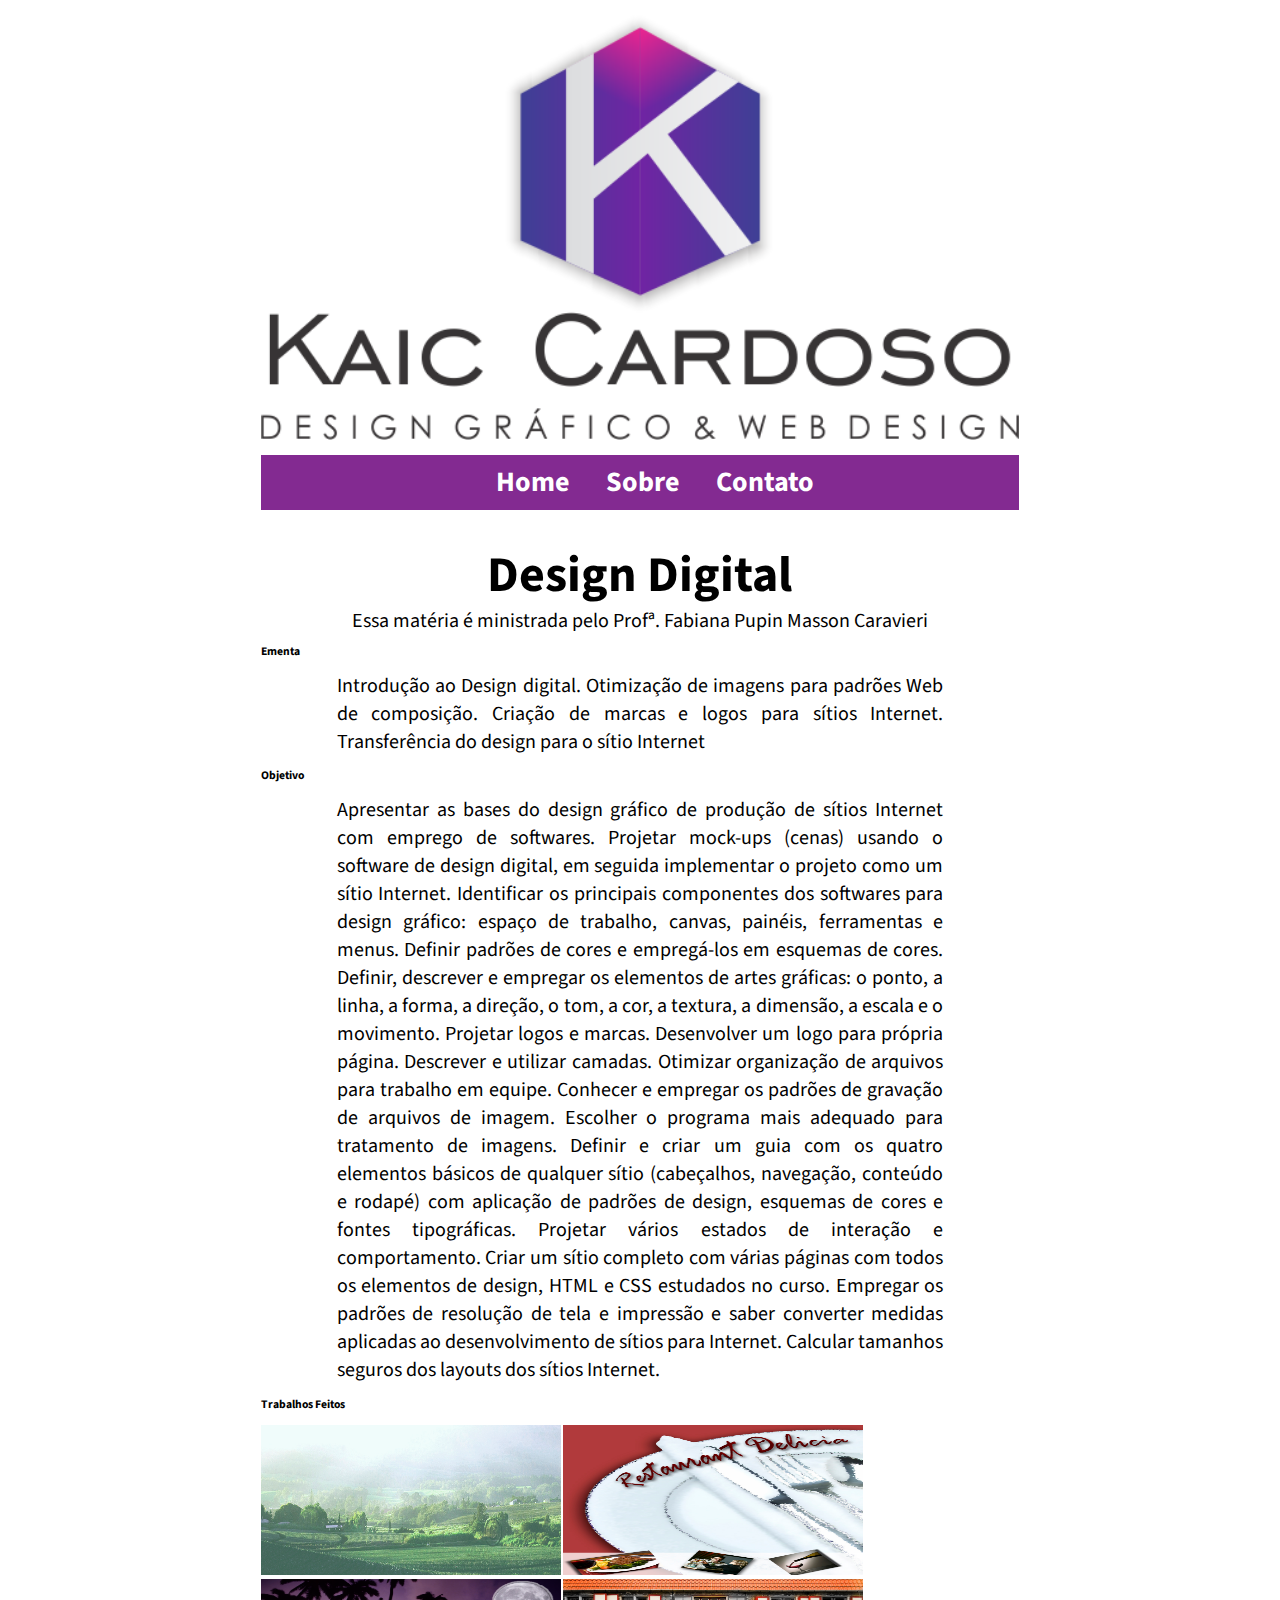
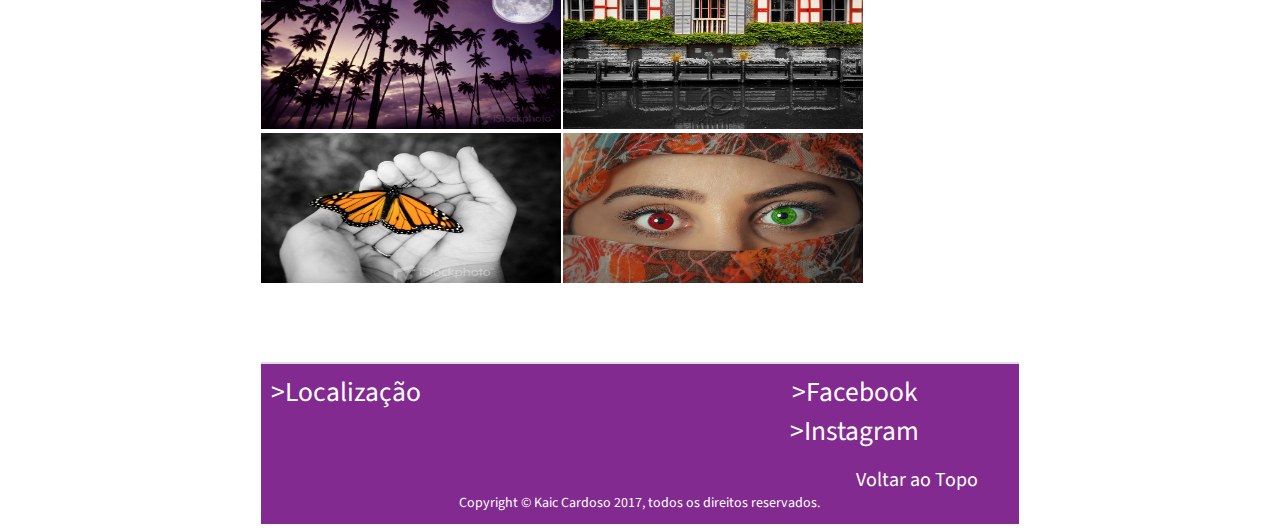
<file: Blog-KAIC CARDOSO/design_digital.html>
<html lang="pt-br">
	<head>
		<meta charset="UTF-8"/>
		<link rel="stylesheet" type="text/css" href="css/estilos.css" media="all" />
		<link href="https://fonts.googleapis.com/css?family=Source+Sans+Pro" rel="stylesheet">
        <meta name="viewport" content="width=device-width, initial-scale=1.0">
		<title> Design Digital </title>
	</head>
	<body>
		<section> <!-- Corpo do documento-->
			<header><!-- cabeçalho -->
				<div  id="logo">
					<img alt="logootipo kaic" src="imagens/logo.png"/>
				</div>
			</header>
			<nav>
				<ul>
					<li><a tabindex="1" title="index" href="index.html"> Home </a></li>
					<li><a tabindex="2" title="Sobre" href="sobre_mim.html"> Sobre </a></li>
					<li><a tabindex="3" title="Contato" href="contato.html"> Contato </a></li>
                    
                </ul>
					
			</nav>
            <article>
				<h1 class="materias">Design Digital</h1>
				
                <p class="p_materias"> Essa matéria é ministrada pelo Profª. Fabiana Pupin Masson Caravieri</p>
				
            </article>
            <article>
                <h3 class="h3subtitles">Ementa</h3>
                <p class="conteudos">Introdução ao Design digital. Otimização de imagens para padrões Web de composição. Criação de marcas  e logos para sítios Internet. Transferência do design para o sítio Internet
                </p>
                <h3 class="h3subtitles">Objetivo </h3>
                <p class="conteudos">Apresentar as bases do design gráfico de produção de sítios Internet com emprego de softwares. Projetar mock-ups (cenas) usando o software de design digital, em seguida implementar o projeto como um sítio Internet. Identificar os principais componentes dos softwares para design gráfico: espaço de trabalho, canvas, painéis, ferramentas e menus. Definir padrões de cores e empregá-los em esquemas de cores. Definir, descrever e empregar os elementos de artes gráficas: o ponto, a linha, a forma, a direção, o tom, a cor, a textura, a dimensão, a escala e o movimento. Projetar logos e marcas. Desenvolver um logo para própria página. Descrever e utilizar camadas. Otimizar organização de arquivos para trabalho em equipe. Conhecer e empregar os padrões de gravação de arquivos de imagem. Escolher o programa mais adequado para tratamento de imagens. Definir e criar um guia com os quatro elementos básicos de qualquer sítio (cabeçalhos, navegação, conteúdo e rodapé) com aplicação de padrões de design, esquemas de cores e fontes tipográficas. Projetar vários estados de interação e comportamento. Criar um sítio completo com várias páginas com todos os elementos de design, HTML e CSS estudados no curso. Empregar os padrões de resolução de tela e impressão e saber converter medidas aplicadas ao desenvolvimento de sítios para Internet. Calcular tamanhos seguros dos layouts dos sítios Internet.
                </p>
            </article>
            
            <article>
                <h3 class="h3subtitles">Trabalhos Feitos</h3>
                <div id="trabalhos"><img class="design"alt="conteudo" src="imagens/exercicio%202%20d.jpg">
                    <img class="design"alt="restaurante" src="imagens/exercicio%201.jpg">
                    <img class="design"alt="conteudo" src="imagens/exercicio%202%20a.jpg">
                    <img class="design"alt="conteudo" src="imagens/exercicio%202%20e.jpg">
                    <img class="design"alt="conteudo" src="imagens/exercicio%203%20Borboleta.jpg">
                    <img class="design"alt="conteudo" src="imagens/exercicio%206.jpg">
                </div>
            </article>
                
            
            
            
            
            
            
            
            
            
            
            
            
            
	
	<footer>
	<div id="localizacao">
		
		<p class="p_icones"><a href="https://www.google.com.br/maps/place/R.+Bento+Roman%C3%B3,+662,+Santa+F%C3%A9+do+Sul+-+SP,+15775-000/@-20.1932927,-50.9316242,17z/data=!3m1!4b1!4m5!3m4!1s0x9499c1335723dae1:0x1470ff1878e092a0!8m2!3d-20.1932927!4d-50.9294355">>Localização</a></p>
		
	
		<p class="p_sociais"><a href="https://www.facebook.com/kaic.cardoso.75">>Facebook</a></p>
		<p class="p_sociais"><a href="https://www.instagram.com/kaic_cardososantos/">>Instagram</a></p>
		
	</div>
	<p class="footer"><a href="#top">Voltar ao Topo</a></p>
	
	<p>Copyright &copy; Kaic Cardoso 2017, todos os direitos reservados.</p>
	</footer>
	</section>
	</body>
	


</html>
</file>
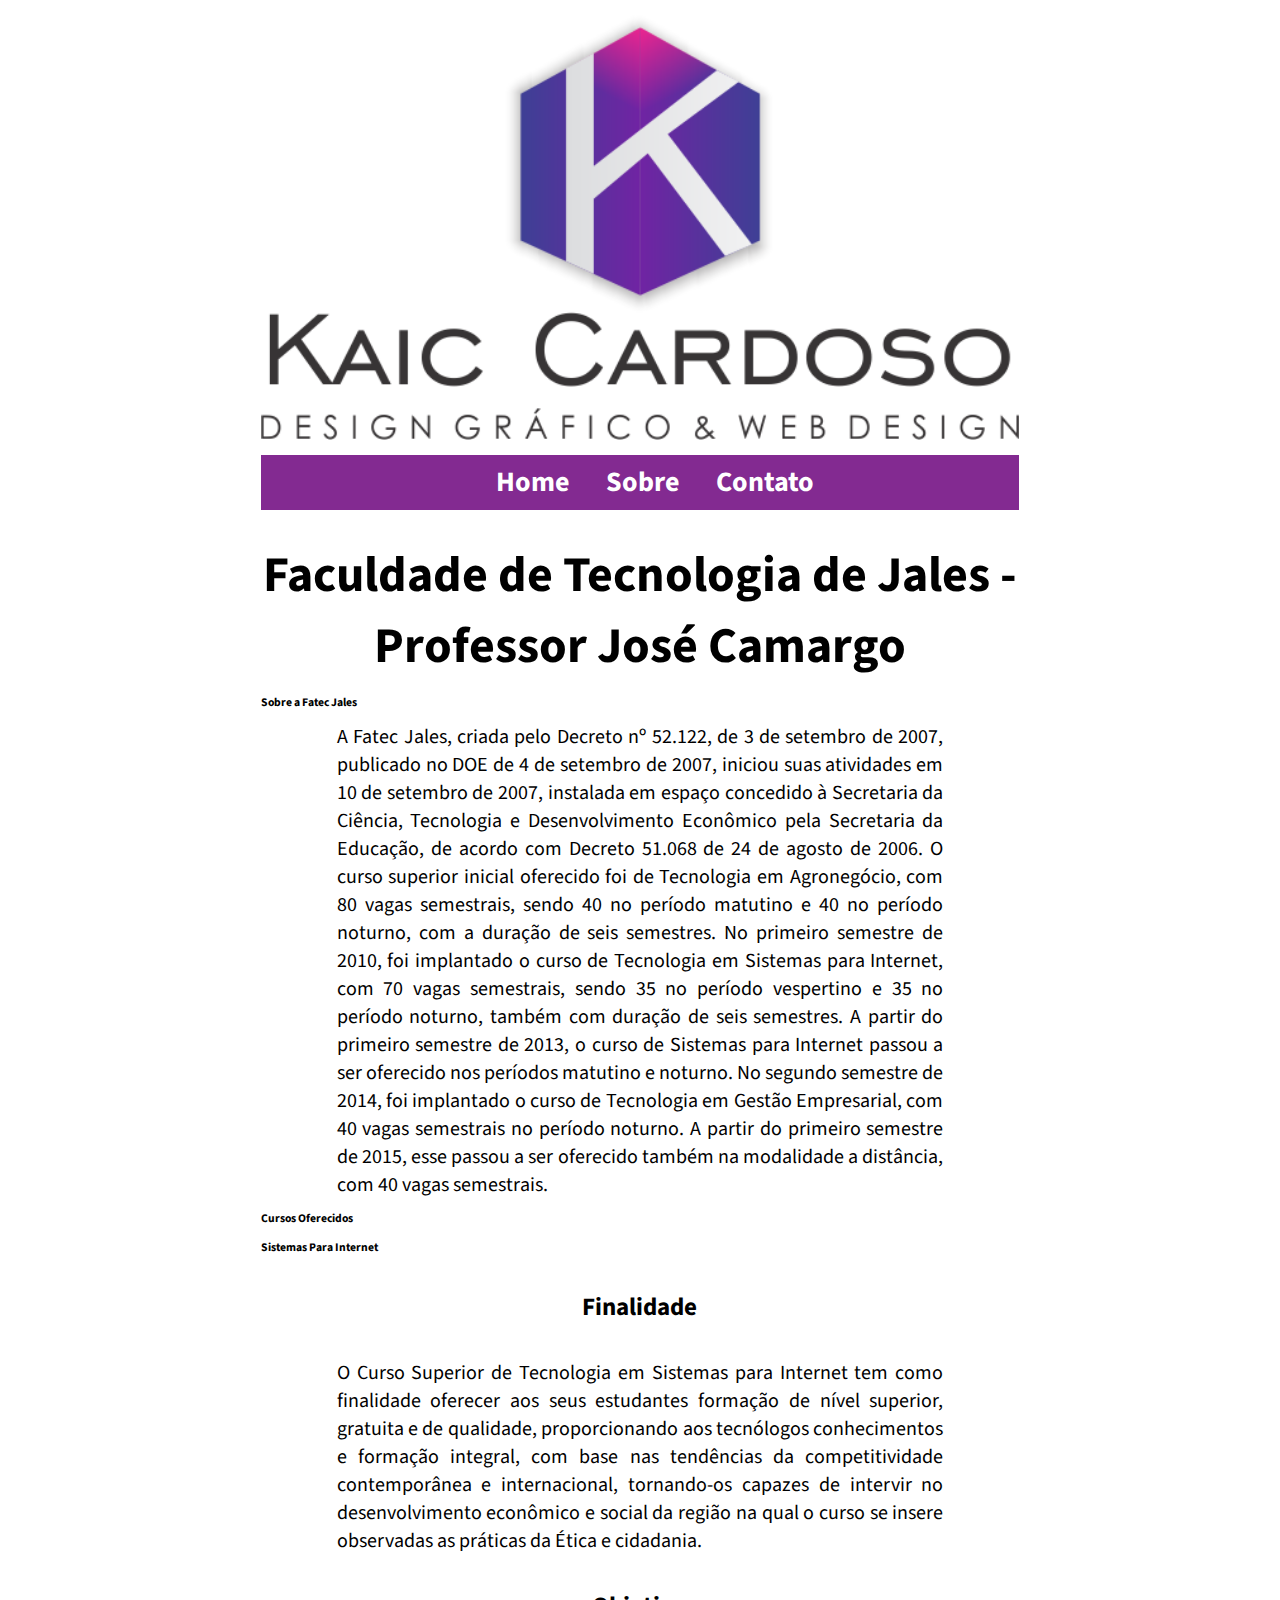
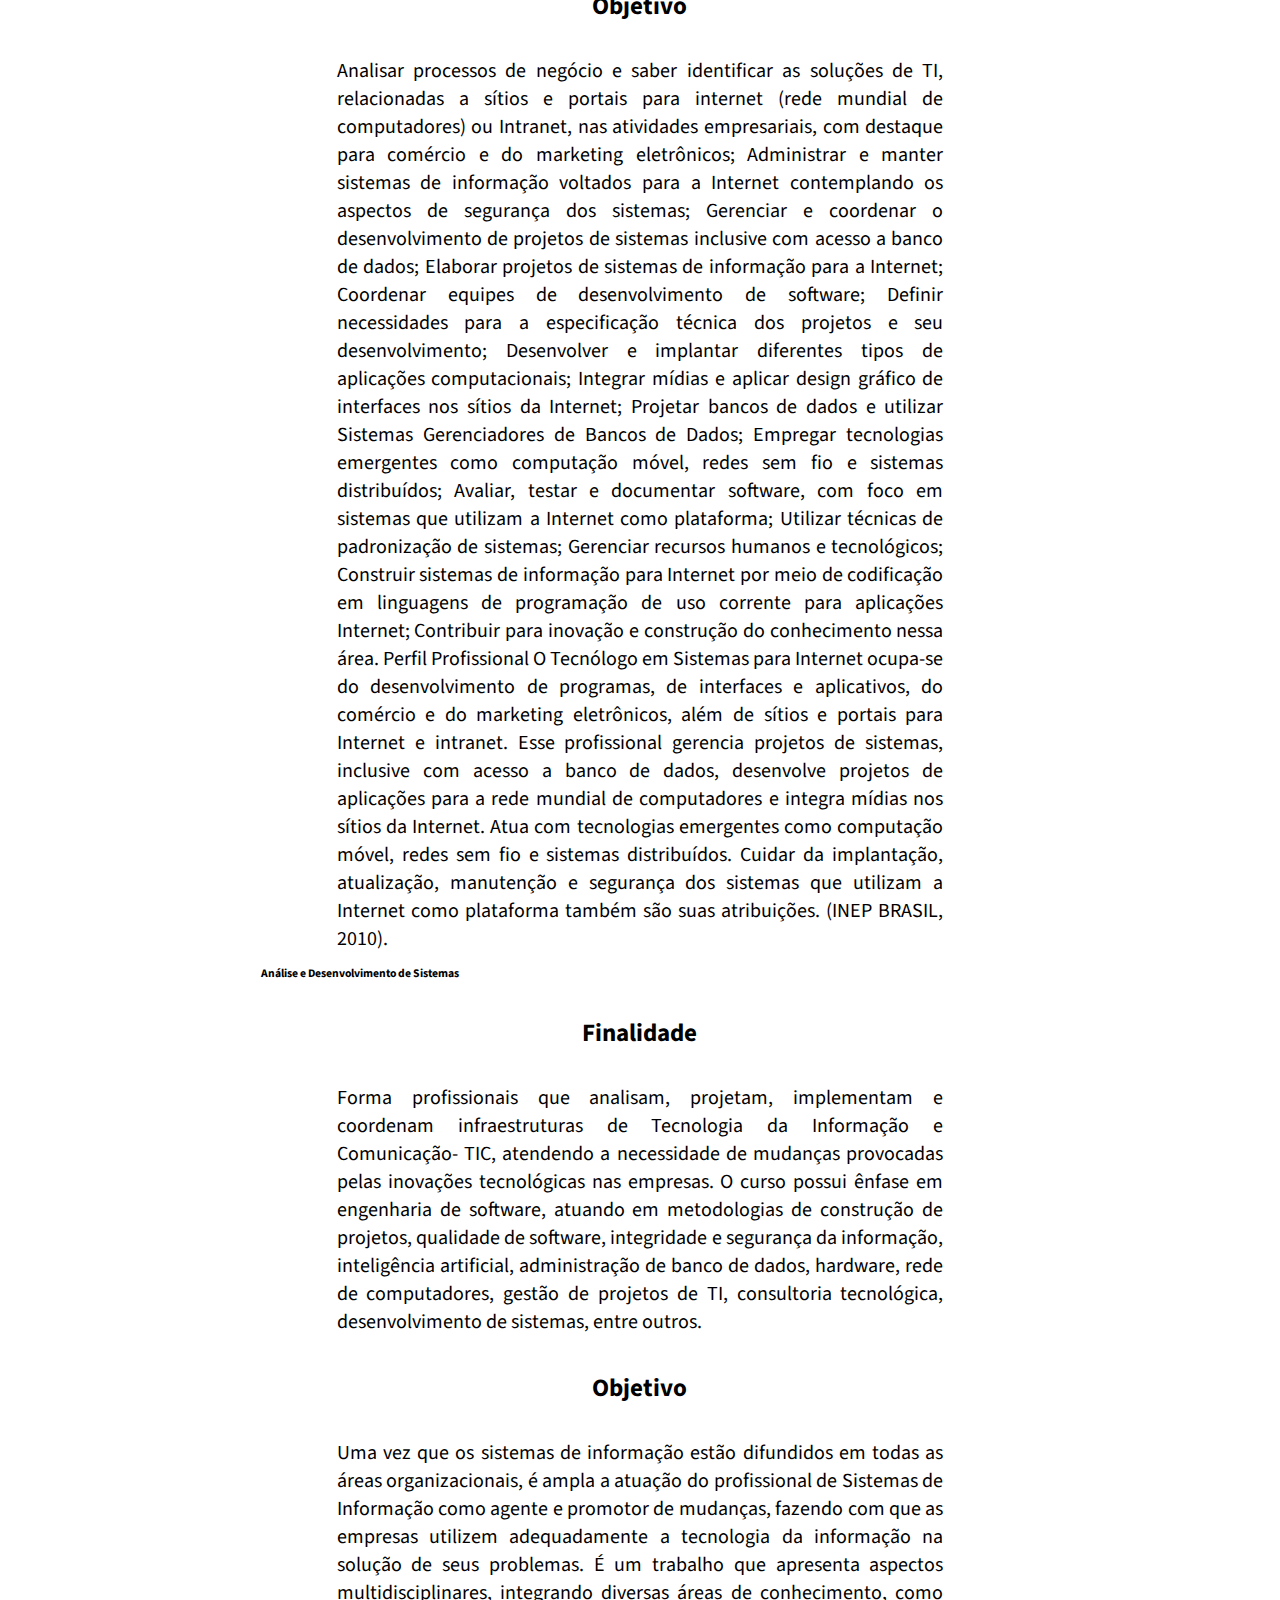
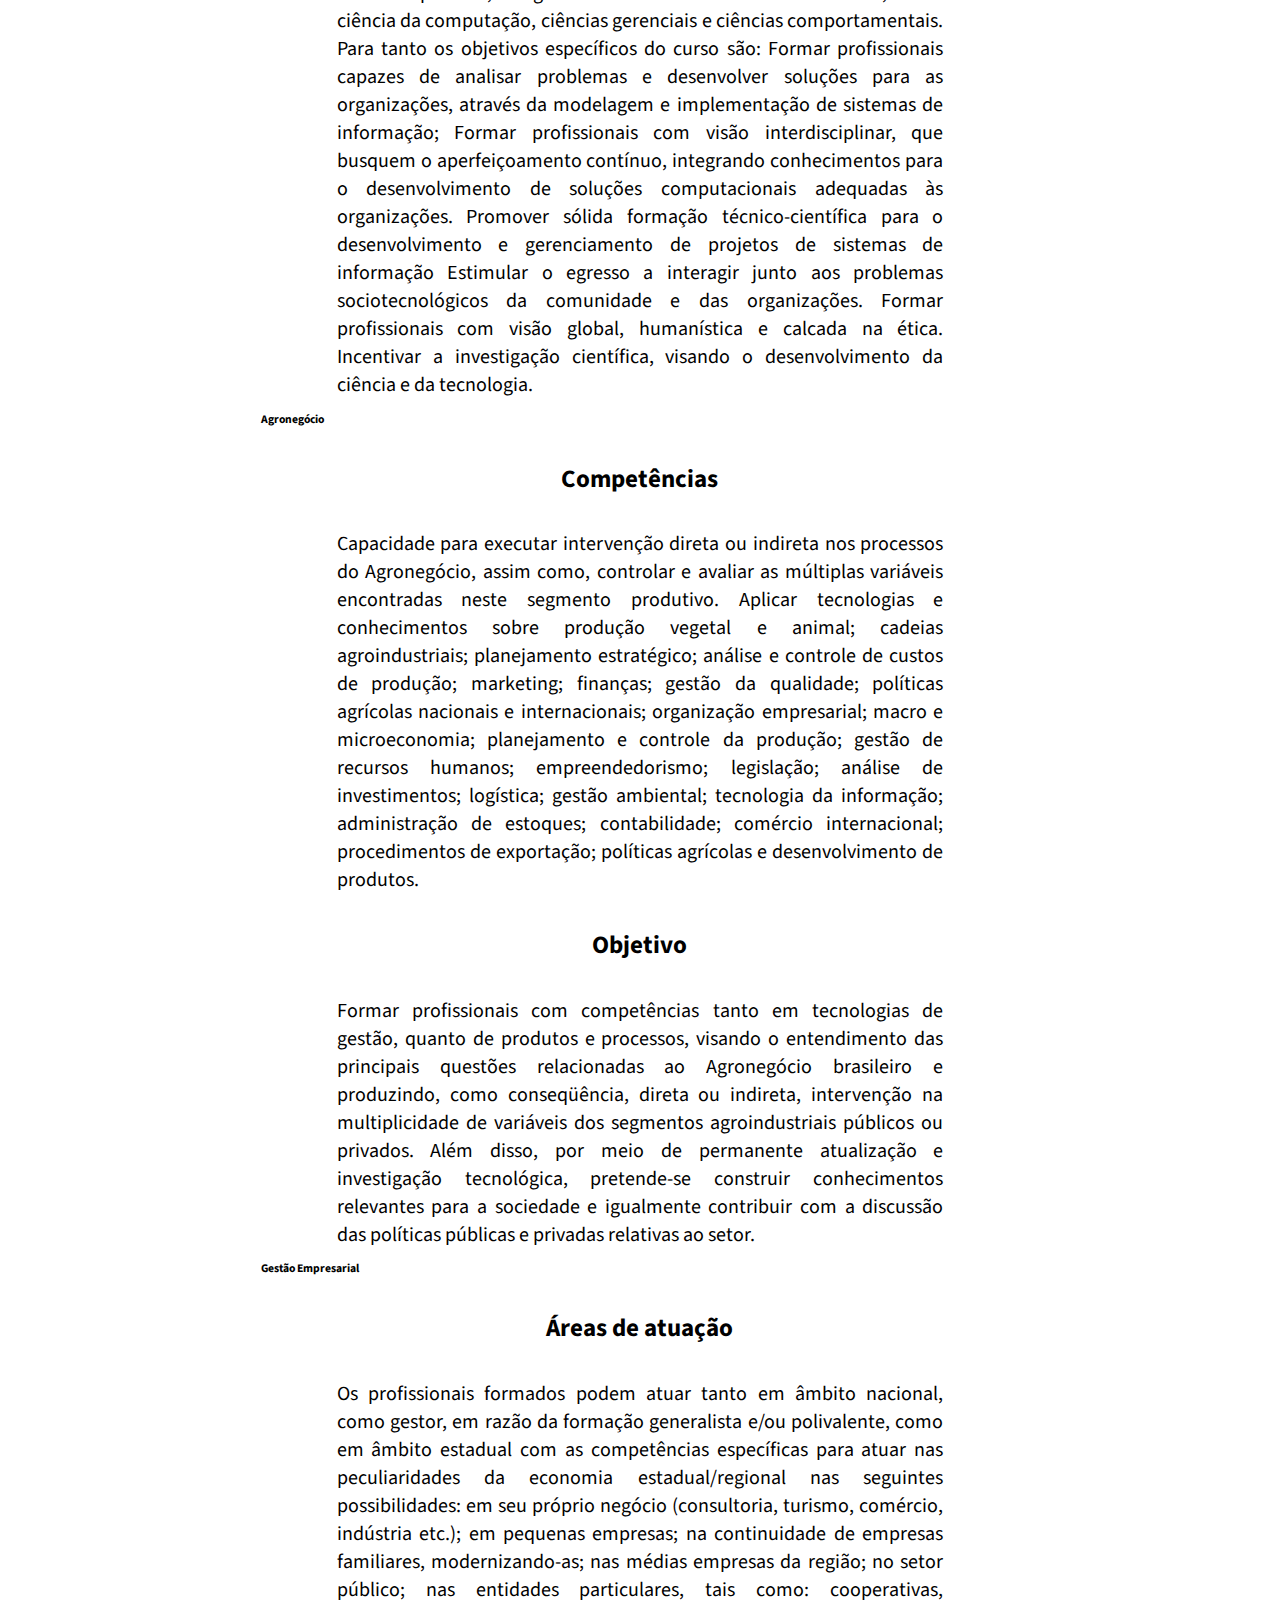
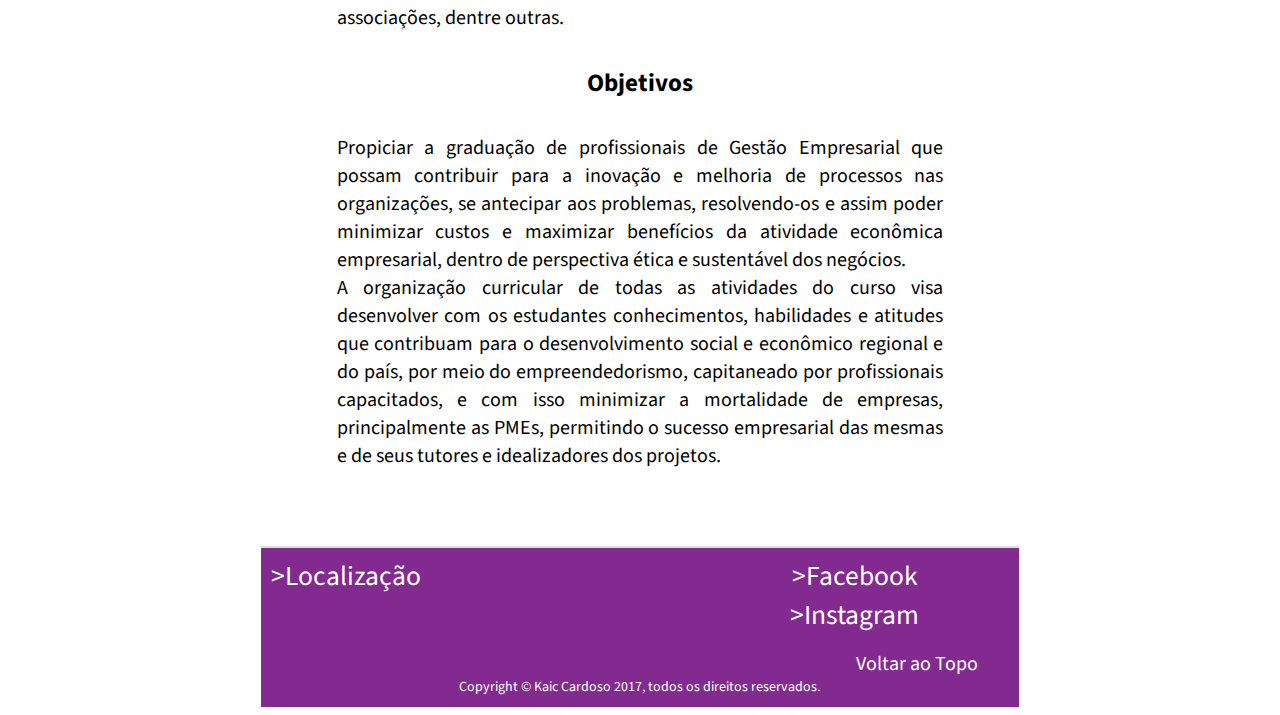
<file: Blog-KAIC CARDOSO/fatec_jales.html>
<html lang="pt-br">
	<head>
        <meta name="viewport" content="width=device-width, initial-scale=1.0">
		<meta charset="UTF-8"/>
		<link rel="stylesheet" type="text/css" href="css/estilos.css" media="all" />
		<link href="https://fonts.googleapis.com/css?family=Source+Sans+Pro" rel="stylesheet">
		<title> Fatec Jales </title>
	</head>
	<body>
		<section> <!-- Corpo do documento-->
			<header><!-- cabeçalho -->
				<div  id="logo">
					<img alt="logootipo kaic" src="imagens/logo.png"/>
				</div>
			</header>
			<nav>
				<ul>
					<li><a tabindex="1" title="index" href="index.html"> Home </a></li>
					<li><a tabindex="2" title="Sobre" href="sobre_mim.html"> Sobre </a></li>
					<li><a tabindex="3" title="Contato" href="contato.html"> Contato </a></li>
                     
                </ul>
					
			</nav>
            <article>
                 <h1 class="materias">Faculdade de Tecnologia de Jales - Professor José Camargo </h1>
            </article>
            <article>
               <h3 class="h3subtitles"> Sobre a Fatec Jales</h3>
                <p class="conteudos">

A Fatec Jales, criada pelo Decreto nº 52.122, de 3 de setembro de 2007, publicado no DOE de 4 de setembro de 2007, iniciou suas atividades em 10 de setembro de 2007, instalada em espaço concedido à Secretaria da Ciência, Tecnologia e Desenvolvimento Econômico pela Secretaria da Educação, de acordo com Decreto 51.068 de 24 de agosto de 2006. O curso superior inicial oferecido foi de Tecnologia em Agronegócio, com 80 vagas semestrais, sendo 40 no período matutino e 40 no período noturno, com a duração de seis semestres. No primeiro semestre de 2010, foi implantado o curso de Tecnologia em Sistemas para Internet, com 70 vagas semestrais, sendo 35 no período vespertino e 35 no período noturno, também com duração de seis semestres. A partir do primeiro semestre de 2013, o curso de Sistemas para Internet passou a ser oferecido nos períodos matutino e noturno.

No segundo semestre de 2014, foi implantado o curso de Tecnologia em Gestão Empresarial, com 40 vagas semestrais no período noturno. A partir do primeiro semestre de 2015, esse passou a ser oferecido também na modalidade a distância, com 40 vagas semestrais.</p>
            </article>
             
                <article>
             <h3 class="h3subtitles"> Cursos Oferecidos</h3>
                <h3 class="h3subtitles">Sistemas Para Internet </h3>
                    <h4>Finalidade </h4>
                    <p class="conteudos">O Curso Superior de Tecnologia em Sistemas para Internet tem como finalidade oferecer aos seus estudantes formação de nível superior, gratuita e de qualidade, proporcionando aos tecnólogos conhecimentos e formação integral, com base nas tendências da competitividade contemporânea e internacional, tornando-os capazes de intervir no desenvolvimento econômico e social da região na qual o curso se insere observadas as práticas da Ética e cidadania. 
                    </p>
                    <h4>Objetivo</h4>
                    <p class="conteudos">Analisar processos de negócio e saber identificar as soluções de TI, relacionadas a sítios e portais para internet (rede mundial de computadores) ou Intranet, nas atividades empresariais, com destaque para comércio e do marketing eletrônicos;
Administrar e manter sistemas de informação voltados para a Internet contemplando os aspectos de segurança dos sistemas;
Gerenciar e coordenar o desenvolvimento de projetos de sistemas inclusive com acesso a banco de dados;
Elaborar projetos de sistemas de informação para a Internet;
Coordenar equipes de desenvolvimento de software;
Definir necessidades para a especificação técnica dos projetos e seu desenvolvimento;
Desenvolver e implantar diferentes tipos de aplicações computacionais;
Integrar mídias e aplicar design gráfico de interfaces nos sítios da Internet;
Projetar bancos de dados e utilizar Sistemas Gerenciadores de Bancos de Dados;
Empregar tecnologias emergentes como computação móvel, redes sem fio e sistemas distribuídos;
Avaliar, testar e documentar software, com foco em sistemas que utilizam a Internet como plataforma;
Utilizar técnicas de padronização de sistemas;
Gerenciar recursos humanos e tecnológicos;
Construir sistemas de informação para Internet por meio de codificação em linguagens de programação de uso corrente para aplicações Internet;
Contribuir para inovação e construção do conhecimento nessa área.
Perfil Profissional

O Tecnólogo em Sistemas para Internet ocupa-se do desenvolvimento de programas, de interfaces e aplicativos, do comércio e do marketing eletrônicos, além de sítios e portais para Internet e intranet. Esse profissional gerencia projetos de sistemas, inclusive com acesso a banco de dados, desenvolve projetos de aplicações para a rede mundial de computadores e integra mídias nos sítios da Internet. Atua com tecnologias emergentes como computação móvel, redes sem fio e sistemas distribuídos. Cuidar da implantação, atualização, manutenção e segurança dos sistemas que utilizam a Internet como plataforma também são suas atribuições. (INEP BRASIL, 2010).
                    </p>
        <h3 class="h3subtitles">Análise e Desenvolvimento de Sistemas </h3>
                <h4>Finalidade</h4>
                    <p class="conteudos">Forma profissionais que analisam, projetam, implementam e coordenam infraestruturas de Tecnologia da Informação e Comunicação- TIC, atendendo a necessidade de mudanças provocadas pelas inovações tecnológicas nas empresas. O curso possui ênfase em engenharia de software, atuando em metodologias de construção de projetos, qualidade de software, integridade e segurança da informação, inteligência artificial, administração de banco de dados, hardware, rede de computadores, gestão de projetos de TI, consultoria tecnológica, desenvolvimento de sistemas, entre outros.
                    </p>
                    <h4>Objetivo</h4>
                    <p class="conteudos">Uma vez que os sistemas de informação estão difundidos em todas as áreas organizacionais, é ampla a atuação do profissional de Sistemas de Informação como agente e promotor de mudanças, fazendo com que as empresas utilizem adequadamente a tecnologia da informação na solução de seus problemas.

É um trabalho que apresenta aspectos multidisciplinares, integrando diversas áreas de conhecimento, como ciência da computação, ciências gerenciais e ciências comportamentais.

Para tanto os objetivos específicos do curso são:

Formar profissionais capazes de analisar problemas e desenvolver soluções para as organizações, através da modelagem e implementação de sistemas de informação;
Formar profissionais com visão interdisciplinar, que busquem o aperfeiçoamento contínuo, integrando conhecimentos para o desenvolvimento de soluções computacionais adequadas às organizações.
Promover sólida formação técnico-científica para o desenvolvimento e gerenciamento de projetos de sistemas de informação
Estimular o egresso a interagir junto aos problemas sociotecnológicos da comunidade e das organizações.
Formar profissionais com visão global, humanística e calcada na ética.
Incentivar a investigação científica, visando o desenvolvimento da ciência e da tecnologia. </p>
           
            <h3 class="h3subtitles">Agronegócio</h3>
               <h4>Competências</h4>
                    <p class="conteudos">Capacidade para executar intervenção direta ou indireta nos processos do Agronegócio, assim como, controlar e avaliar as múltiplas variáveis encontradas neste segmento produtivo.
Aplicar tecnologias e conhecimentos sobre produção vegetal e animal; cadeias agroindustriais; planejamento estratégico; análise e controle de custos de produção; marketing; finanças; gestão da qualidade; políticas agrícolas nacionais e internacionais; organização empresarial; macro e microeconomia; planejamento e controle da produção; gestão de recursos humanos; empreendedorismo; legislação; análise de investimentos; logística; gestão ambiental; tecnologia da informação; administração de estoques; contabilidade; comércio internacional; procedimentos de exportação; políticas agrícolas e desenvolvimento de produtos.
                    </p>
                    
                    
                    <h4>Objetivo</h4>
                    <p class="conteudos">Formar profissionais com competências tanto em tecnologias de gestão, quanto de produtos e processos, visando o entendimento das principais questões relacionadas ao Agronegócio brasileiro e produzindo, como conseqüência, direta ou indireta, intervenção na multiplicidade de variáveis dos segmentos agroindustriais públicos ou privados. Além disso, por meio de permanente atualização e investigação tecnológica, pretende-se construir conhecimentos relevantes para a sociedade e igualmente contribuir com a discussão das políticas públicas e privadas relativas ao setor.
                    </p>
            <h3 class="h3subtitles">Gestão Empresarial</h3>
                    <h4>Áreas de atuação</h4>
                    <p class="conteudos">Os profissionais formados podem atuar tanto em âmbito nacional, como gestor, em razão da formação generalista e/ou polivalente, como em âmbito estadual com as competências específicas para atuar nas peculiaridades da economia estadual/regional nas seguintes possibilidades:

em seu próprio negócio (consultoria, turismo, comércio, indústria etc.);
em pequenas empresas;
na continuidade de empresas familiares, modernizando-as;
nas médias empresas da região;
no setor público;
nas entidades particulares, tais como: cooperativas, associações, dentre outras.
                    </p>
                <h4>Objetivos</h4>
                    <p class="conteudos">Propiciar a graduação de profissionais de Gestão Empresarial que possam contribuir para a inovação e melhoria de processos nas organizações, se antecipar aos problemas, resolvendo-os e assim poder minimizar custos e maximizar benefícios da atividade econômica empresarial, dentro de perspectiva ética e sustentável dos negócios.<br/>A organização curricular de todas as atividades do curso visa desenvolver com os estudantes  conhecimentos, habilidades e atitudes que contribuam para o desenvolvimento social e econômico regional e do país, por meio do empreendedorismo, capitaneado por profissionais capacitados, e com isso minimizar a mortalidade de empresas, principalmente as PMEs, permitindo o sucesso empresarial das mesmas e de seus tutores e idealizadores dos projetos.
                    </p>            
            
            </article>
            

	
	<footer>
	<div id="localizacao">
		
		<p class="p_icones"><a href="https://www.google.com.br/maps/place/R.+Bento+Roman%C3%B3,+662,+Santa+F%C3%A9+do+Sul+-+SP,+15775-000/@-20.1932927,-50.9316242,17z/data=!3m1!4b1!4m5!3m4!1s0x9499c1335723dae1:0x1470ff1878e092a0!8m2!3d-20.1932927!4d-50.9294355">>Localização</a></p>
		
	
		<p class="p_sociais"><a href="https://www.facebook.com/kaic.cardoso.75">>Facebook</a></p>
		<p class="p_sociais"><a href="https://www.instagram.com/kaic_cardososantos/">>Instagram</a></p>
		
	</div>
	<p class="footer"><a href="#top">Voltar ao Topo</a></p>
	
	<p>Copyright &copy; Kaic Cardoso 2017, todos os direitos reservados.</p>
	</footer>
	</section>
	</body>
	


</html>
</file>
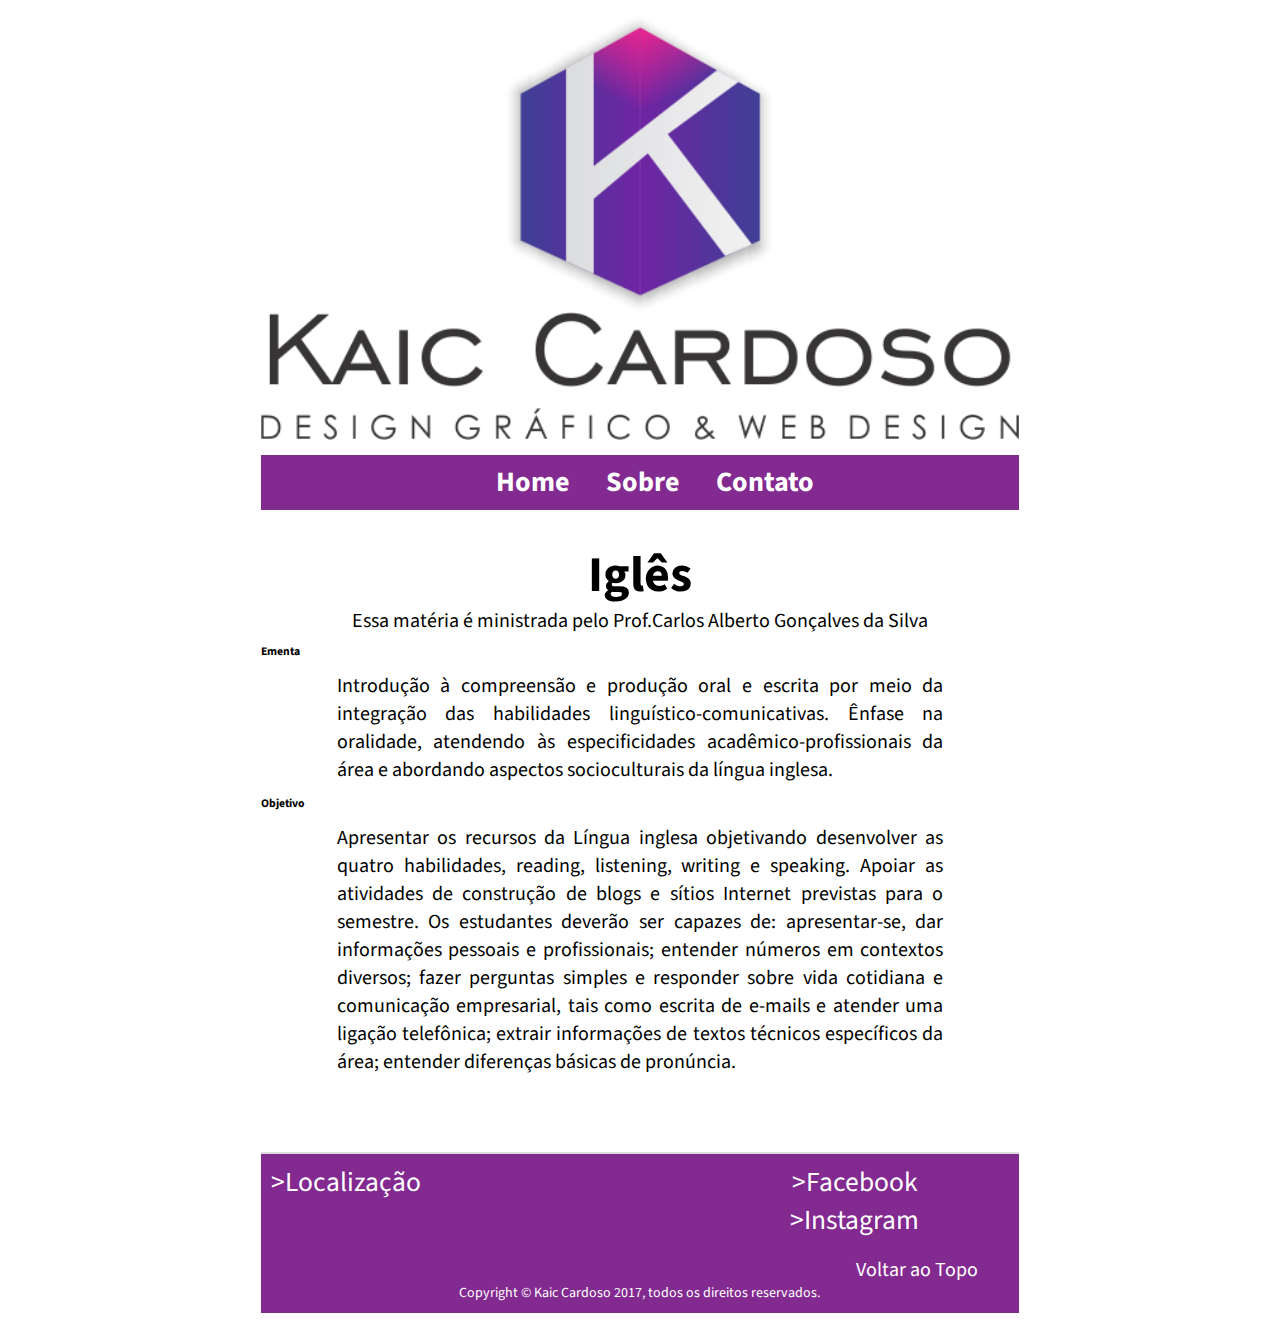
<file: Blog-KAIC CARDOSO/ingles.html>
<html lang="pt-br">

<head>
    <meta name="viewport" content="width=device-width, initial-scale=1.0">
    <meta charset="UTF-8" />
    <link rel="stylesheet" type="text/css" href="css/estilos.css" media="all" />
    <link href="https://fonts.googleapis.com/css?family=Source+Sans+Pro" rel="stylesheet">
    <title> Ingês </title>
</head>

<body>
    <section>
        <!-- Corpo do documento-->
        <header>
            <!-- cabeçalho -->
            <div id="logo">
                <img alt="logootipo kaic" src="imagens/logo.png" />
            </div>
        </header>
        <nav>
            <ul>
                <li><a tabindex="1" title="index" href="index.html"> Home </a></li>
                <li><a tabindex="2" title="Sobre" href="sobre_mim.html"> Sobre </a></li>
                <li><a tabindex="3" title="Contato" href="contato.html"> Contato </a></li>

            </ul>

        </nav>
        <article>

            <h1 class="materias">Iglês</h1>

            <p class="p_materias"> Essa matéria é ministrada pelo Prof.Carlos Alberto Gonçalves da Silva</p>

        </article>
        <article>
            <h3 class="h3subtitles">Ementa</h3>
            <p class="conteudos">Introdução à compreensão e produção oral e escrita por meio da integração das habilidades linguístico-comunicativas. Ênfase na oralidade, atendendo às especificidades acadêmico-profissionais da área e abordando aspectos socioculturais da língua inglesa.

            </p>

            <h3 class="h3subtitles">Objetivo</h3>
            <p class="conteudos">Apresentar os recursos da Língua inglesa objetivando desenvolver as quatro habilidades, reading, listening, writing e speaking. Apoiar as atividades de construção de blogs e sítios Internet previstas para o semestre. Os estudantes deverão ser capazes de: apresentar-se, dar informações pessoais e profissionais; entender números em contextos diversos; fazer perguntas simples e responder sobre vida cotidiana e comunicação empresarial, tais como escrita de e-mails e atender uma ligação telefônica; extrair informações de textos técnicos específicos da área; entender diferenças básicas de pronúncia.
            </p>

        </article>










        <footer>
            <div id="localizacao">

                <p class="p_icones"><a href="https://www.google.com.br/maps/place/R.+Bento+Roman%C3%B3,+662,+Santa+F%C3%A9+do+Sul+-+SP,+15775-000/@-20.1932927,-50.9316242,17z/data=!3m1!4b1!4m5!3m4!1s0x9499c1335723dae1:0x1470ff1878e092a0!8m2!3d-20.1932927!4d-50.9294355">>Localização</a></p>


                <p class="p_sociais"><a href="https://www.facebook.com/kaic.cardoso.75">>Facebook</a></p>
                <p class="p_sociais"><a href="https://www.instagram.com/kaic_cardososantos/">>Instagram</a></p>

            </div>
            <p class="footer"><a href="#top">Voltar ao Topo</a></p>

            <p>Copyright &copy; Kaic Cardoso 2017, todos os direitos reservados.</p>
        </footer>
    </section>
</body>



</html>
</file>
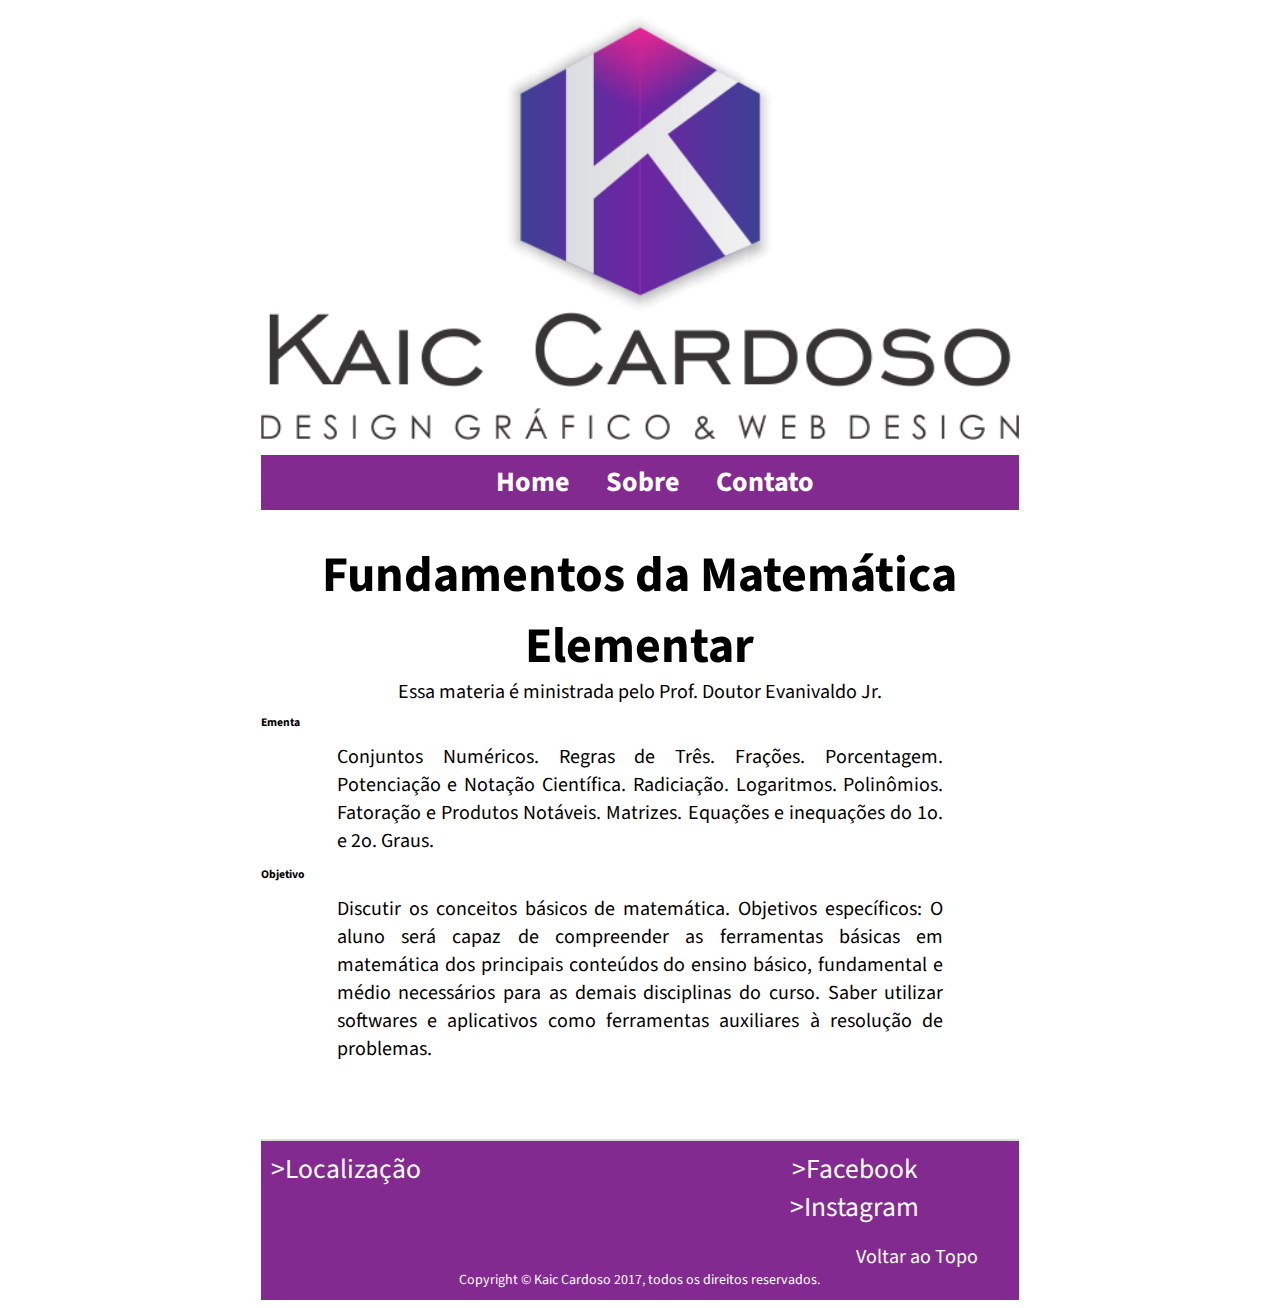
<file: Blog-KAIC CARDOSO/matematica.html>
<html lang="pt-br">
	<head>
        <meta name="viewport" content="width=device-width, initial-scale=1.0">
		<meta charset="UTF-8"/>
		<link rel="stylesheet" type="text/css" href="css/estilos.css" media="all" />
		<link href="https://fonts.googleapis.com/css?family=Source+Sans+Pro" rel="stylesheet">
		<title> Matemática </title>
	</head>
	<body>
		<section> <!-- Corpo do documento-->
			<header><!-- cabeçalho -->
				<div  id="logo">
					<img alt="logootipo kaic" src="imagens/logo.png"/>
				</div>
			</header>
			<nav>
				<ul>
					<li><a tabindex="1" title="index" href="index.html"> Home </a></li>
					<li><a tabindex="2" title="Sobre" href="sobre_mim.html"> Sobre </a></li>
					<li><a tabindex="3" title="Contato" href="contato.html"> Contato </a></li>
                   
                </ul>
			</nav>
            <article>
                <h1  class="materias"> Fundamentos da Matemática Elementar </h1>
                <p class="p_materias"> Essa materia é ministrada pelo Prof. Doutor Evanivaldo Jr.</p>
               
                
            </article>
            <article>
                 <h3 class="h3subtitles">Ementa</h3>
                <p class="conteudos">Conjuntos Numéricos. Regras de Três. Frações. Porcentagem. Potenciação e Notação Científica. Radiciação. Logaritmos. Polinômios. Fatoração e Produtos Notáveis. Matrizes. Equações e inequações do 1o. e 2o. Graus.
                </p>
                
                 <h3 class="h3subtitles">Objetivo</h3>
                <p class="conteudos">Discutir os conceitos básicos de matemática. Objetivos específicos: O aluno será capaz de compreender as ferramentas básicas em matemática dos principais conteúdos do ensino básico, fundamental e médio necessários para as demais disciplinas do curso. Saber utilizar softwares e aplicativos como ferramentas auxiliares à resolução de problemas.

                </p>
                
            </article>
                
                
                
                
                
                
		<footer>
	<div id="localizacao">
		
		<p class="p_icones"><a href="https://www.google.com.br/maps/place/R.+Bento+Roman%C3%B3,+662,+Santa+F%C3%A9+do+Sul+-+SP,+15775-000/@-20.1932927,-50.9316242,17z/data=!3m1!4b1!4m5!3m4!1s0x9499c1335723dae1:0x1470ff1878e092a0!8m2!3d-20.1932927!4d-50.9294355">>Localização</a></p>
		
	
		<p class="p_sociais"><a href="https://www.facebook.com/kaic.cardoso.75">>Facebook</a></p>
		<p class="p_sociais"><a href="https://www.instagram.com/kaic_cardososantos/">>Instagram</a></p>
		
	</div>
	<p class="footer"><a href="#top">Voltar ao Topo</a></p>
	
	<p>Copyright &copy; Kaic Cardoso 2017, todos os direitos reservados.</p>
	</footer>
	</section>
	</body>
	


	



</html>
</file>
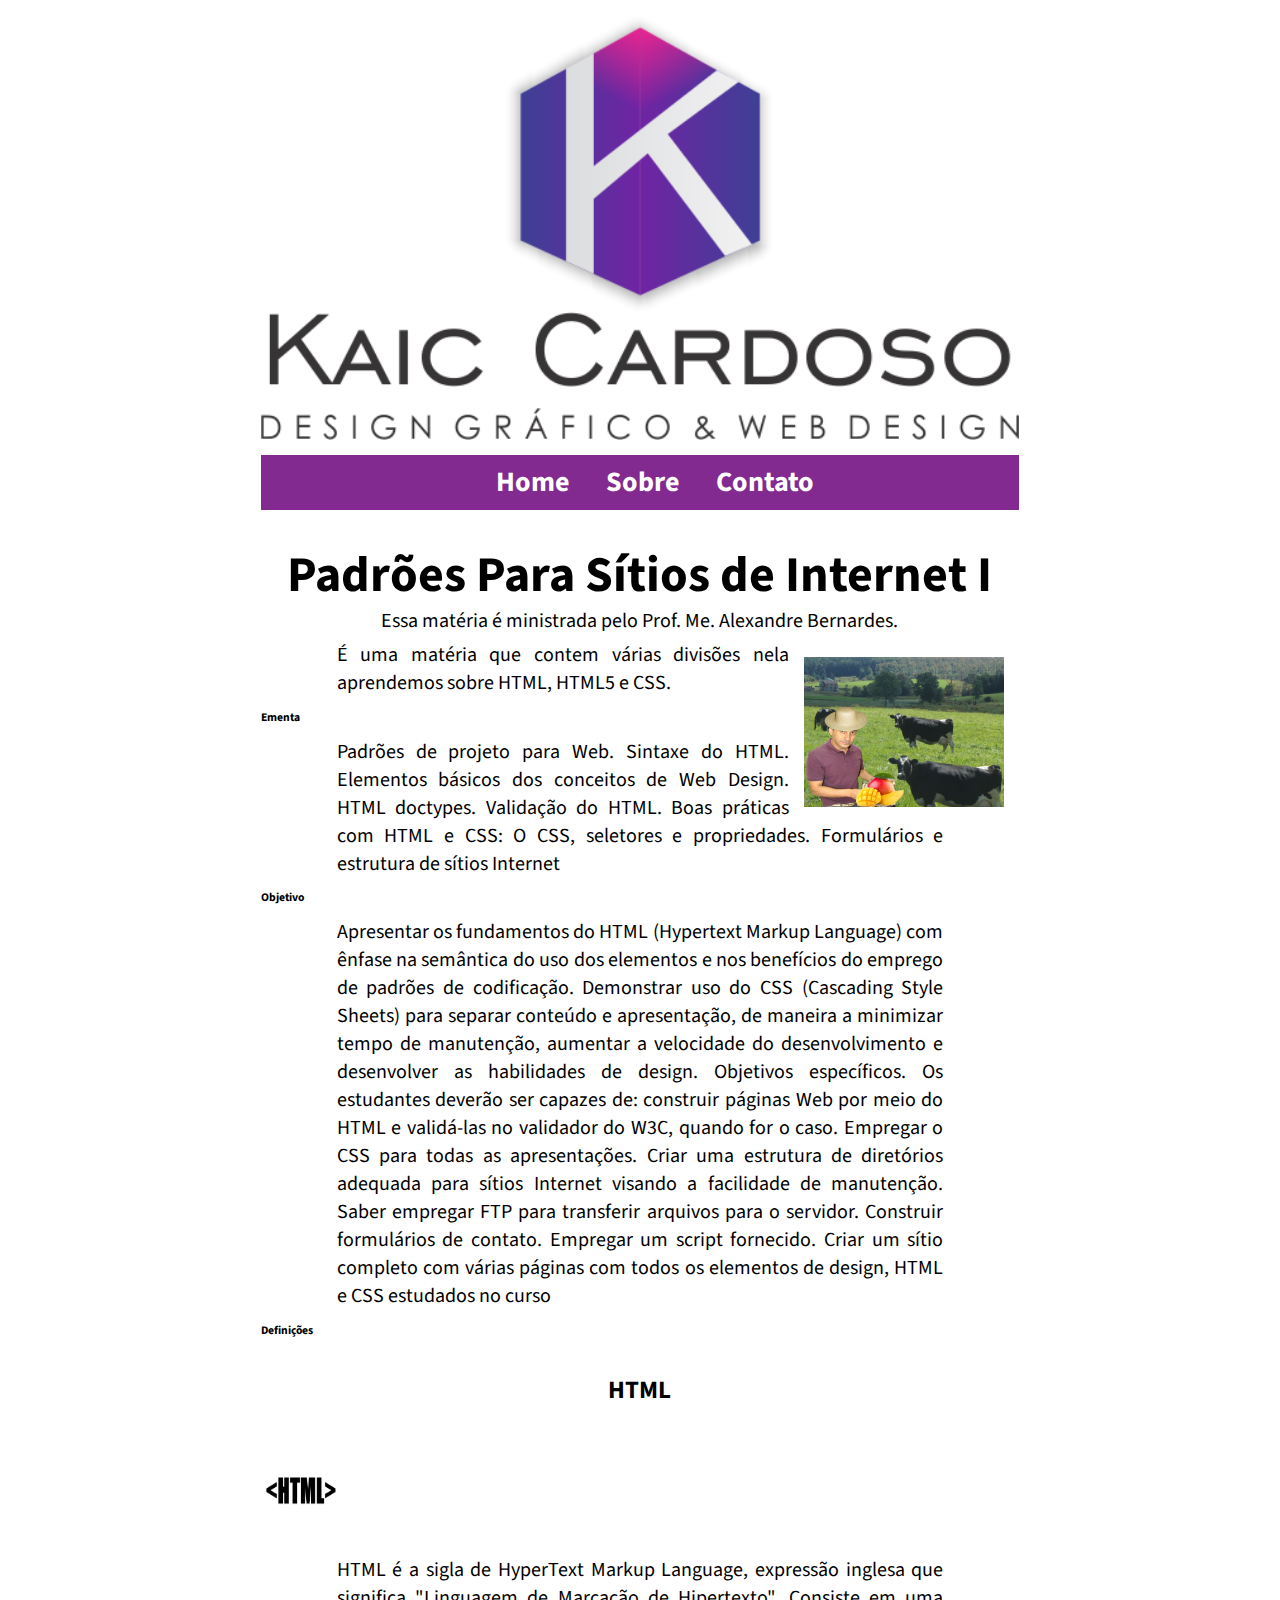
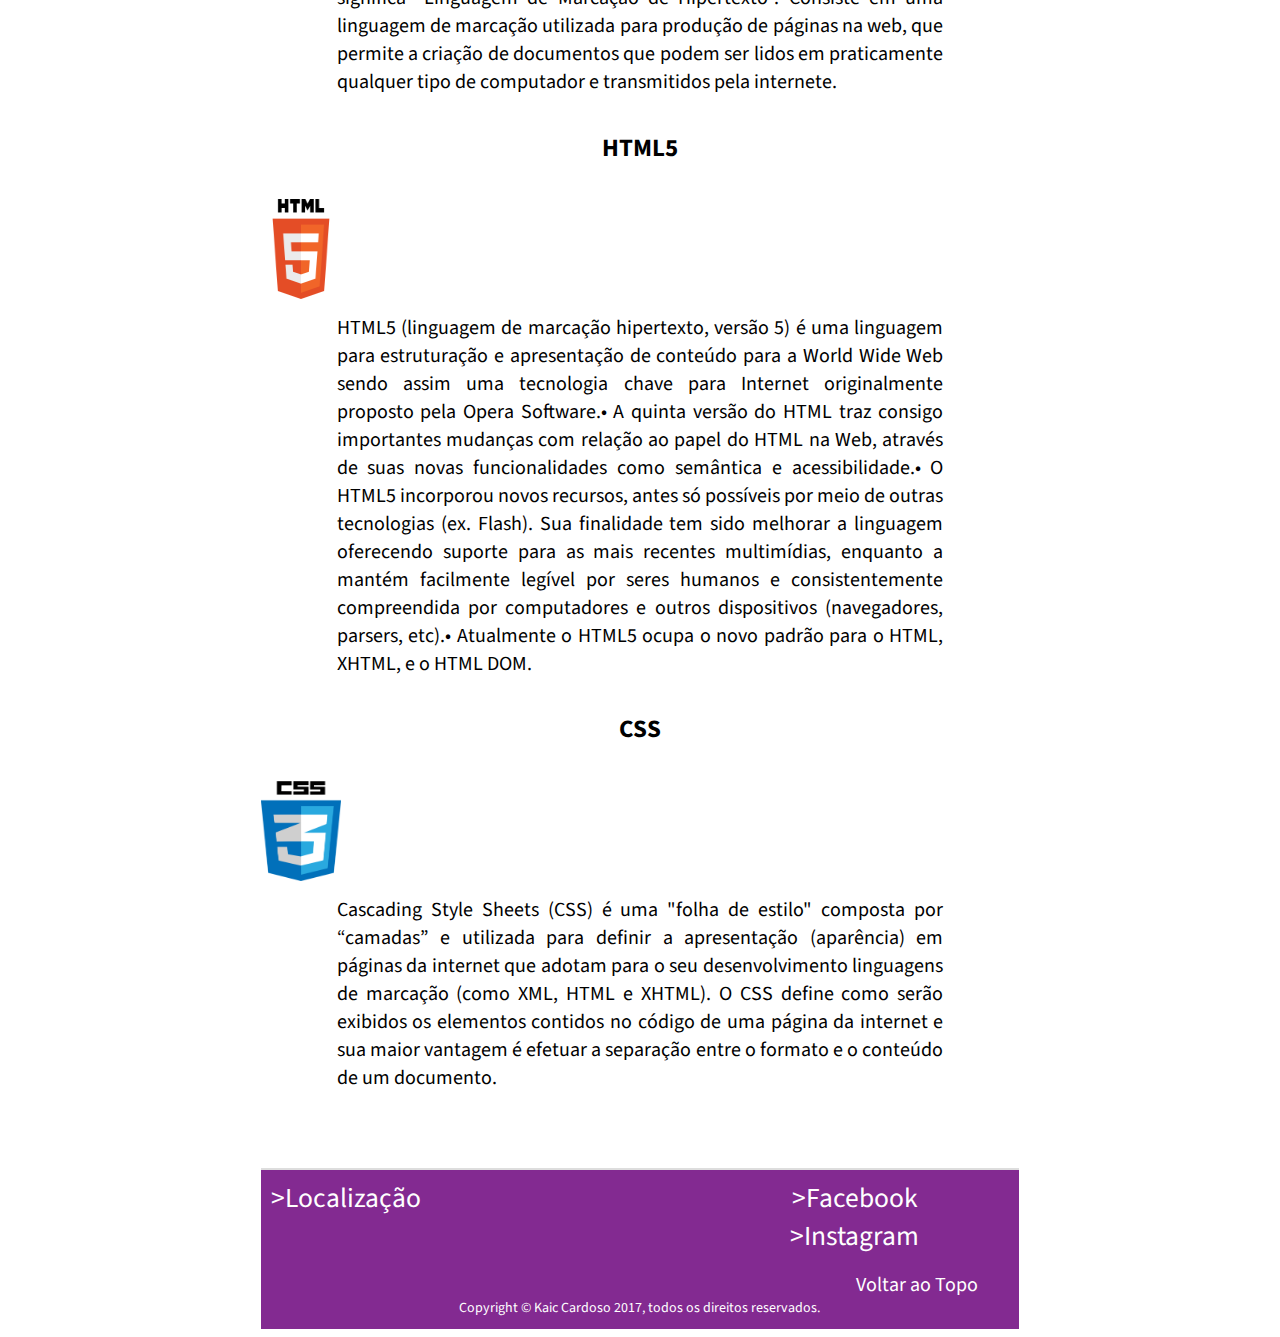
<file: Blog-KAIC CARDOSO/padroes_para_web.html>
<html lang="pt-br">
	<head>
        <meta name="viewport" content="width=device-width, initial-scale=1.0">
		<meta charset="UTF-8"/>
		<link rel="stylesheet" type="text/css" href="css/estilos.css" media="all" />
		<link href="https://fonts.googleapis.com/css?family=Source+Sans+Pro" rel="stylesheet">
		<title> Padrões </title>
	</head>
	<body>
		<section> <!-- Corpo do documento-->
			<header><!-- cabeçalho -->
				<div  id="logo">
					<img alt="logootipo kaic" src="imagens/logo.png"/>
				</div>
			</header>
			<nav>
				<ul>
					<li><a tabindex="1" title="index" href="index.html"> Home </a></li>
					<li><a tabindex="2" title="Sobre" href="sobre_mim.html"> Sobre  </a></li>
					<li><a tabindex="3" title="Contato" href="contato.html"> Contato </a></li>
                     
                </ul>
					
			</nav>
                <div id="padroes">
			<article>
				<h1 class="materias">Padrões Para Sítios de Internet I</h1>
				
                <p class="p_materias"> Essa matéria é ministrada pelo Prof. Me. Alexandre Bernardes.<br/></p><img class="professores" alt="alexandre" src="imagens/xexe.png">
				<p class="conteudos"> É uma matéria que contem várias divisões nela aprendemos sobre HTML, HTML5 e CSS.</p>
            </article>
                    <article> 
                        <h3 class="h3subtitles">Ementa</h3>
                        <p class="conteudos">Padrões de projeto para Web. Sintaxe do HTML. Elementos básicos dos conceitos de Web Design. HTML doctypes. Validação do HTML. Boas práticas com HTML e CSS: O CSS, seletores e propriedades. Formulários e estrutura de sítios Internet

                        </p>
                        <h3 class="h3subtitles" >Objetivo</h3>
                        <p class="conteudos">Apresentar os fundamentos do HTML (Hypertext Markup Language) com ênfase na semântica do uso dos elementos e nos benefícios do emprego de padrões de codificação. Demonstrar uso do CSS (Cascading Style Sheets) para separar conteúdo e apresentação, de maneira a minimizar tempo de manutenção, aumentar a velocidade do desenvolvimento e desenvolver as habilidades de design. Objetivos específicos. Os estudantes deverão ser capazes de: construir páginas Web por meio do HTML e validá-las no validador do W3C, quando for o caso. Empregar o CSS para todas as apresentações. Criar uma estrutura de diretórios adequada para sítios Internet visando a facilidade de manutenção. Saber empregar FTP para transferir arquivos para o servidor. Construir formulários de contato. Empregar um script fornecido. Criar um sítio completo com várias páginas com todos os elementos de design, HTML e CSS estudados no curso
                        </p>
                    </article>
                    <article>
                        <h3 class="h3subtitles">Definições</h3>
                        <h4>HTML</h4>
                        <img class="imgmaterias" alt="logo html" src="imagens/logo-html.png">
                        <p class="conteudos">HTML é a sigla de HyperText Markup Language, expressão inglesa que significa "Linguagem de Marcação de Hipertexto". Consiste em uma linguagem  de marcação utilizada para produção de páginas na web, que permite a criação de documentos que podem ser lidos em praticamente qualquer tipo de computador e transmitidos pela internete.</p>
                        
                        
                        <h4>HTML5</h4>
                        <img class="imgmaterias" alt="logo html5" src="imagens/logohtml5.png">
                        <p class="conteudos">HTML5 (linguagem de marcação hipertexto, versão 5) é uma linguagem para estruturação e apresentação de conteúdo para a World Wide Web sendo assim uma tecnologia chave para Internet originalmente proposto pela Opera Software.• A quinta versão do HTML traz consigo importantes mudanças com relação ao papel do HTML na Web, através de suas novas funcionalidades como semântica e acessibilidade.• O HTML5 incorporou novos recursos, antes só possíveis por meio de outras tecnologias (ex. Flash). Sua finalidade tem sido melhorar a linguagem oferecendo suporte para as mais recentes multimídias, enquanto a mantém facilmente legível por seres humanos e consistentemente compreendida por computadores e outros dispositivos (navegadores, parsers, etc).• Atualmente o HTML5 ocupa o novo padrão para o HTML, XHTML, e o HTML DOM. 
                        </p>
                        
                        <h4>CSS</h4>
                        <img class="imgmaterias" alt="logo css" src="imagens/css3.png">
                        <p class="conteudos">Cascading Style Sheets (CSS) é uma "folha de estilo" composta por “camadas” e utilizada para definir a apresentação (aparência) em páginas da internet que adotam para o seu desenvolvimento linguagens de marcação (como XML, HTML e XHTML). O CSS define como serão exibidos os elementos contidos no código de uma página da internet e sua maior vantagem é efetuar a separação entre o formato e o conteúdo de um documento.
                        </p>
                    </article>
		<footer>
	<div id="localizacao">
		
		<p class="p_icones"><a href="https://www.google.com.br/maps/place/R.+Bento+Roman%C3%B3,+662,+Santa+F%C3%A9+do+Sul+-+SP,+15775-000/@-20.1932927,-50.9316242,17z/data=!3m1!4b1!4m5!3m4!1s0x9499c1335723dae1:0x1470ff1878e092a0!8m2!3d-20.1932927!4d-50.9294355">>Localização</a></p>
		
	
		<p class="p_sociais"><a href="https://www.facebook.com/kaic.cardoso.75">>Facebook</a></p>
		<p class="p_sociais"><a href="https://www.instagram.com/kaic_cardososantos/">>Instagram</a></p>
		
	</div>
	<p class="footer"><a href="#top">Voltar ao Topo</a></p>
	
	<p>Copyright &copy; Kaic Cardoso 2017, todos os direitos reservados.</p>
                </footer>
                </div>
        
                 
        </section>
               
</body>
	


	



</html>
</file>
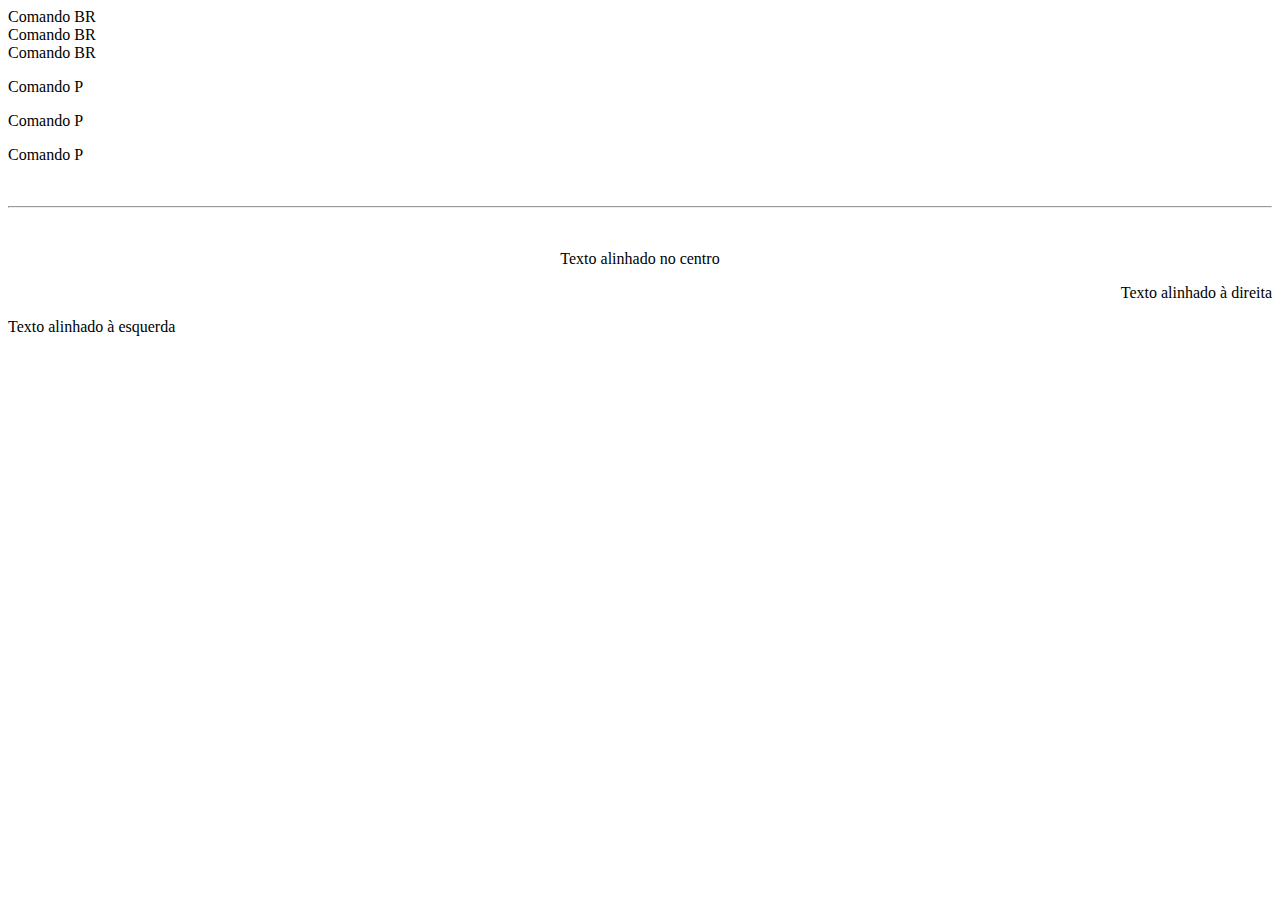
<file: Blog-KAIC CARDOSO/paragrafo.html>
<html>
	<head>
        <meta name="viewport" content="width=device-width, initial-scale=1.0">
		<title> Trabalhando com parágrafo </title>
	</head>
	<body>
		Comando BR <br/>  
		Comando BR <br/>
		Comando BR <br/>
		<p> Comando P </p>
		<p> Comando P </p>
		<p> Comando P </p>
		<br/><hr/><br/>
		<p align="center"> Texto alinhado no centro </p>
		<p align="right"> Texto alinhado à direita </p>
		<p align="left"> Texto alinhado à esquerda </p>
	</body>
</html>
</file>
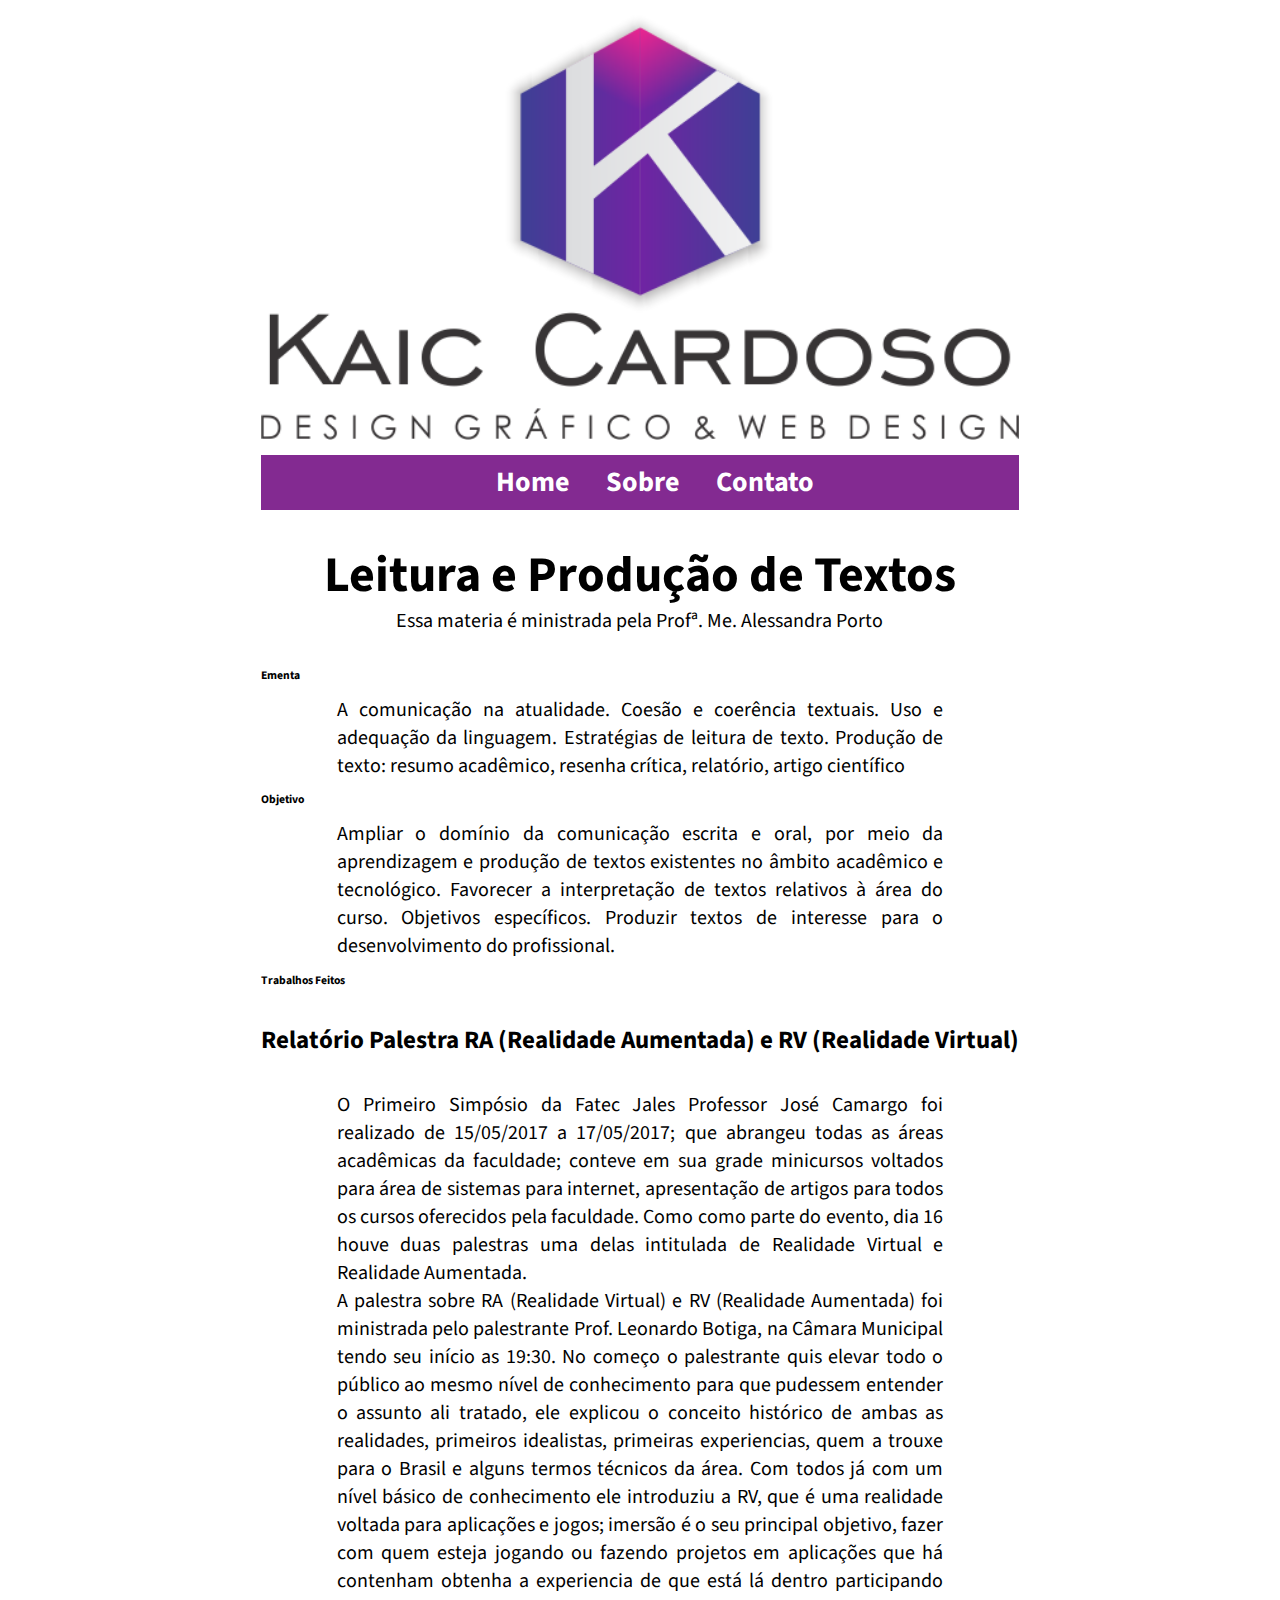
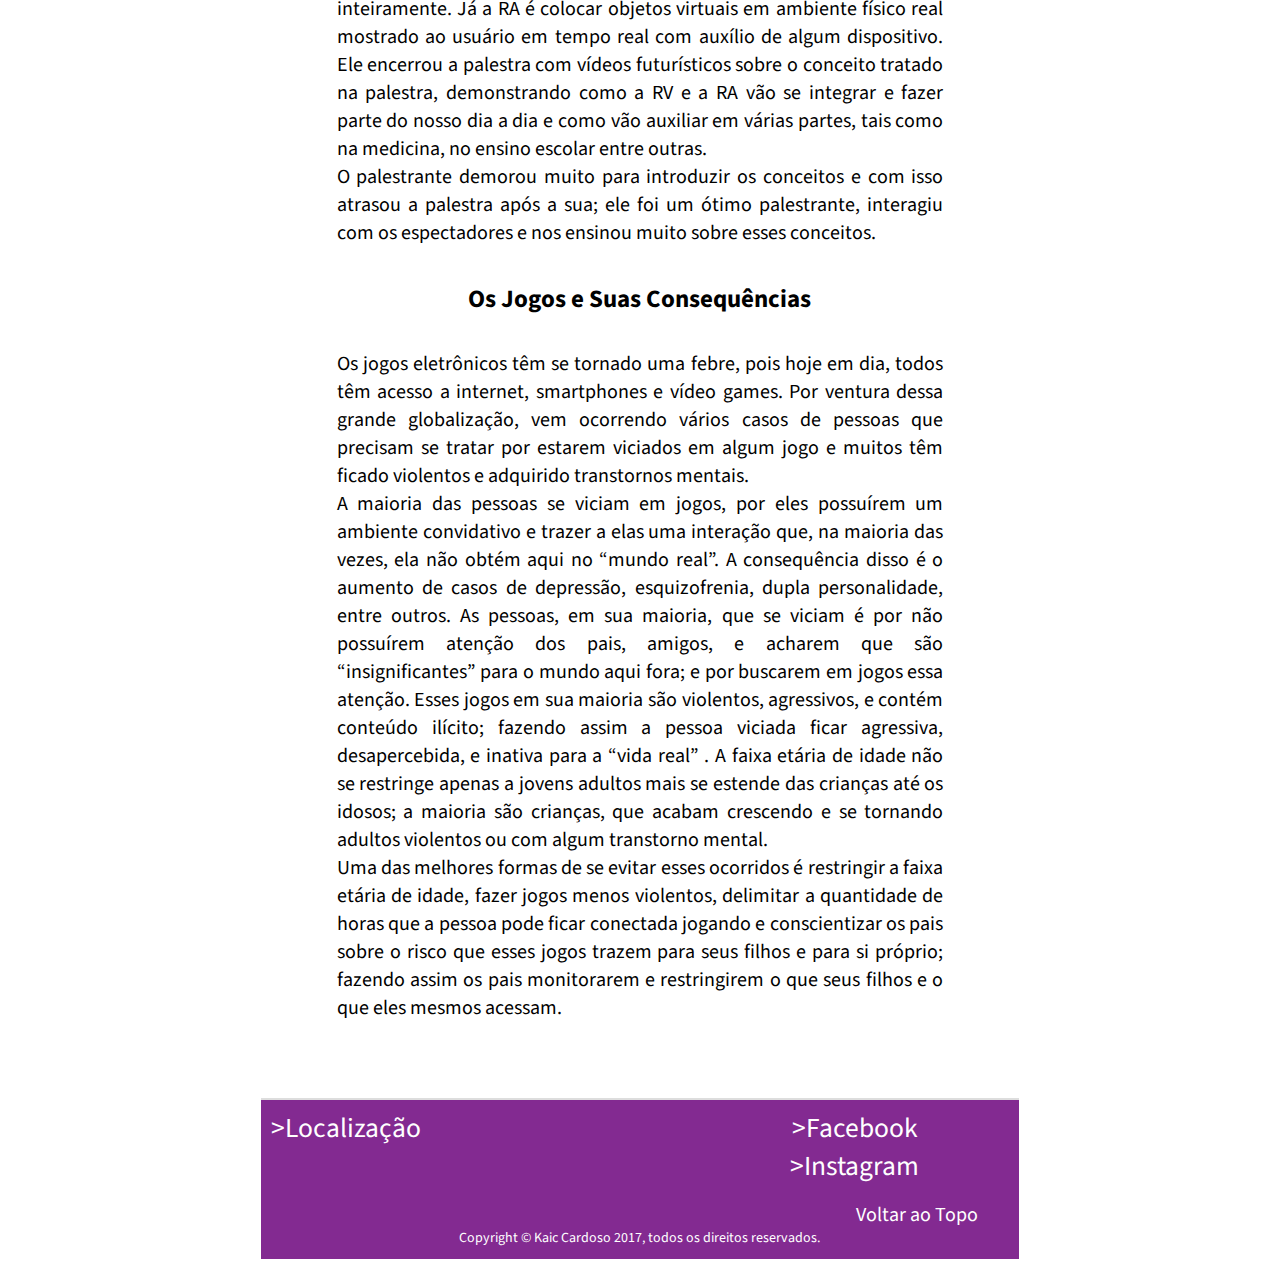
<file: Blog-KAIC CARDOSO/portugues.html>
<html lang="pt-br">
	<head>
        <meta name="viewport" content="width=device-width, initial-scale=1.0">
		<meta charset="UTF-8"/>
		<link rel="stylesheet" type="text/css" href="css/estilos.css" media="all" />
		<link href="https://fonts.googleapis.com/css?family=Source+Sans+Pro" rel="stylesheet">
		<title> Português </title>
	</head>
	<body>
		<section> <!-- Corpo do documento-->
			<header><!-- cabeçalho -->
				<div  id="logo">
					<img alt="logootipo kaic" src="imagens/logo.png"/>
				</div>
			</header>
			<nav>
				<ul>
					<li><a tabindex="1" title="index" href="index.html"> Home </a></li>
					<li><a tabindex="2" title="Sobre" href="sobre_mim.html"> Sobre </a></li>
					<li><a tabindex="3" title="Contato" href="contato.html"> Contato </a></li>
                    
                </ul>
            </nav>
            <article> 
                <h1 class="materias"> Leitura e Produção de Textos</h1>
                <p class="p_materias"> Essa materia é ministrada pela Profª. Me. Alessandra Porto </p><br/>
                
                <h3 class="h3subtitles"> Ementa </h3>
                
                <p class="conteudos">A comunicação na atualidade. Coesão e coerência textuais. Uso e adequação da linguagem.  Estratégias de leitura de texto. Produção de texto: resumo acadêmico, resenha crítica, relatório, artigo científico</p>
                
                <h3 class="h3subtitles"> Objetivo</h3>
                <p class="conteudos">Ampliar o domínio da comunicação escrita e oral,  por meio da aprendizagem e produção de textos existentes no âmbito acadêmico e tecnológico. Favorecer a interpretação de textos relativos à área do curso. Objetivos específicos. Produzir textos de interesse para o desenvolvimento do profissional.

                </p>
                
            </article>
            <article>
                <h3 class="h3subtitles"> Trabalhos Feitos </h3>
                
                <h4> Relatório Palestra RA (Realidade Aumentada) e RV (Realidade Virtual) </h4>
            
                <p class="conteudos">O Primeiro Simpósio da Fatec Jales Professor José Camargo foi realizado de 15/05/2017 a 17/05/2017; que abrangeu todas as áreas acadêmicas da faculdade; conteve em sua grade minicursos voltados para área de sistemas para internet, apresentação de artigos para todos os cursos oferecidos pela faculdade. Como como parte do evento, dia 16 houve duas palestras uma delas intitulada de Realidade Virtual e Realidade Aumentada.</p> 
<p class="conteudos">A palestra sobre RA (Realidade Virtual) e RV (Realidade Aumentada) foi ministrada pelo palestrante Prof. Leonardo Botiga, na Câmara Municipal tendo seu início as 19:30.
No começo o palestrante quis elevar todo o público ao mesmo nível de conhecimento para que pudessem entender o assunto ali tratado, ele explicou o conceito histórico de ambas as realidades, primeiros idealistas, primeiras experiencias, quem a trouxe para o Brasil e alguns termos técnicos da área. Com todos já com um nível básico de conhecimento ele introduziu a RV, que é uma realidade voltada para aplicações e jogos; imersão é o seu principal objetivo, fazer com quem esteja jogando ou fazendo projetos em aplicações que há contenham obtenha a experiencia de que está lá dentro participando inteiramente. Já a RA é colocar objetos virtuais em ambiente físico real mostrado ao usuário em tempo real com auxílio de algum dispositivo. Ele encerrou a palestra com vídeos futurísticos sobre o conceito tratado na palestra, demonstrando como a RV e a RA vão se integrar e fazer parte do nosso dia a dia e como vão auxiliar em várias partes, tais como na medicina, no ensino escolar entre outras.</p>
<p class="conteudos">O palestrante demorou muito para introduzir os conceitos e com isso atrasou a palestra após a sua; ele foi um ótimo palestrante, interagiu com os espectadores e nos ensinou muito sobre esses conceitos.

                </p>
                
            <h4> Os Jogos e Suas Consequências  </h4>
                <p class="conteudos">Os jogos eletrônicos têm se tornado uma febre, pois hoje em dia, todos têm acesso a internet, smartphones e vídeo games.
Por ventura dessa grande globalização, vem ocorrendo vários casos de pessoas que precisam se tratar por estarem viciados em algum jogo e muitos têm ficado violentos e adquirido transtornos mentais.</p>
<p class="conteudos">A maioria das pessoas se viciam em jogos, por eles possuírem um ambiente convidativo e trazer a elas uma interação que, na maioria das vezes, ela não obtém aqui no “mundo real”.  A consequência disso é o aumento de casos de depressão, esquizofrenia, dupla personalidade, entre outros. As pessoas, em sua maioria, que se viciam é por não possuírem atenção dos pais, amigos, e acharem que são “insignificantes” para o mundo aqui fora; e por buscarem em jogos essa atenção. Esses jogos em sua maioria são violentos, agressivos, e contém conteúdo ilícito; fazendo assim a pessoa viciada ficar agressiva, desapercebida, e inativa para a “vida real” . A faixa etária de idade não se restringe apenas a jovens adultos mais se estende das crianças até os idosos; a maioria são crianças, que acabam crescendo e se tornando adultos violentos ou com algum transtorno mental.</p>
	<p class="conteudos">Uma das melhores formas de se evitar esses ocorridos é restringir a faixa etária de idade, fazer jogos menos violentos, delimitar a quantidade de horas que a pessoa pode ficar conectada jogando e conscientizar os pais sobre o risco que esses jogos trazem para seus filhos e para si próprio; fazendo assim os pais monitorarem e restringirem o que seus filhos e o que eles mesmos acessam.

                </p>
            
            
            
            
            
            
            
            
            </article>
            
                
        
                <footer>
	<div id="localizacao">
		
		<p class="p_icones"><a href="https://www.google.com.br/maps/place/R.+Bento+Roman%C3%B3,+662,+Santa+F%C3%A9+do+Sul+-+SP,+15775-000/@-20.1932927,-50.9316242,17z/data=!3m1!4b1!4m5!3m4!1s0x9499c1335723dae1:0x1470ff1878e092a0!8m2!3d-20.1932927!4d-50.9294355">>Localização</a></p>
		
	
		<p class="p_sociais"><a href="https://www.facebook.com/kaic.cardoso.75">>Facebook</a></p>
		<p class="p_sociais"><a href="https://www.instagram.com/kaic_cardososantos/">>Instagram</a></p>
		
	</div>
	<p class="footer"><a href="#top">Voltar ao Topo</a></p>
	
	<p>Copyright &copy; Kaic Cardoso 2017, todos os direitos reservados.</p>
	</footer>
	</section>
	
    </body>
	


</html>
</file>
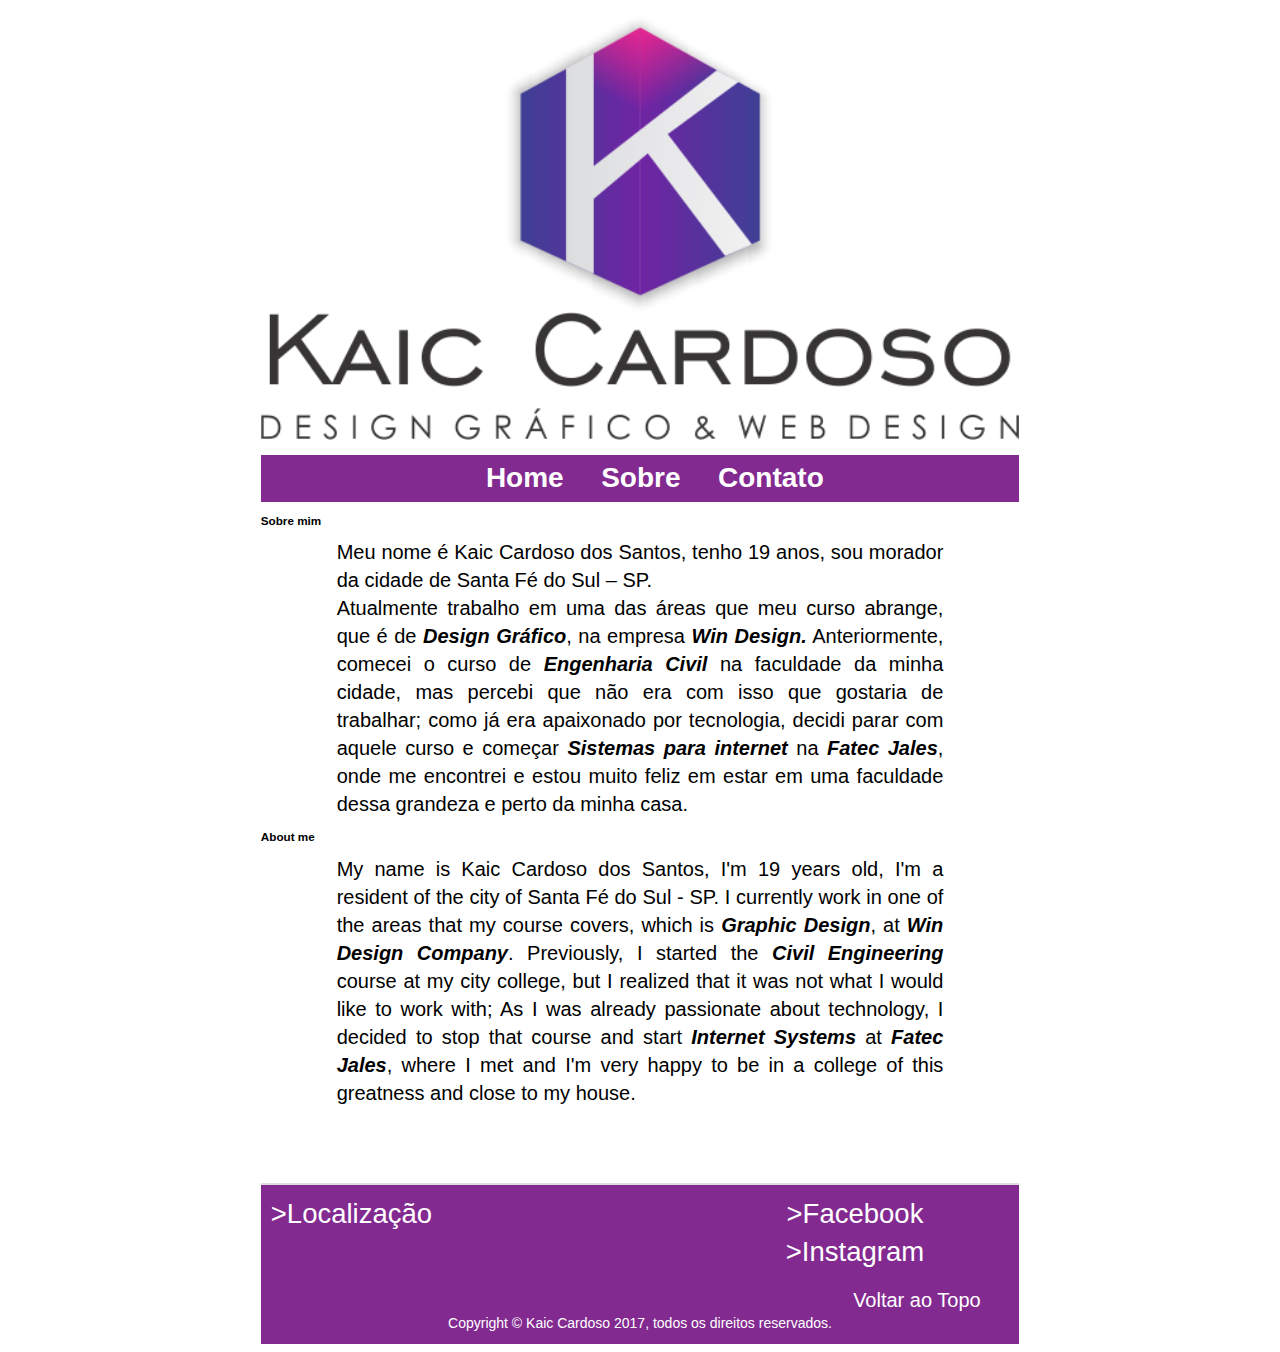
<file: Blog-KAIC CARDOSO/sobre_mim.html>
<html lang="pt-br">
	<head>
        <meta name="viewport" content="width=device-width, initial-scale=1.0">
		<meta charset="UTF-8"/>
		<link rel="stylesheet" type="text/css" href="css/estilos.css" media="all" />
		<title> Sobre </title>
	</head>
	<body>
		<section> <!-- Corpo do documento-->
			<header><!-- cabeçalho -->
				<div  id="logo">
					<img alt="logootipo kaic" src="imagens/logo.png"/>
				</div>
			</header>
			<nav>
				<ul>
					<li><a tabindex="1" title="index" href="index.html"> Home </a></li>
					<li><a tabindex="2" title="Sobre" href="sobre_mim.html"> Sobre  </a></li>
					<li><a tabindex="3" title="Contato" href="contato.html"> Contato </a></li>
                    
                </ul>
					
			</nav>
			<article>
	
				<h3 class="h3subtitles"> Sobre mim </h3>
                <p class="conteudos">Meu nome é Kaic Cardoso dos Santos, tenho 19 anos, sou morador da cidade de Santa Fé do Sul – SP. </p>
<p class="conteudos"> Atualmente trabalho em uma das áreas que meu curso abrange, que é de <i><strong>Design Gráfico</strong></i>, na empresa <i><strong> Win Design.</strong></i> Anteriormente, comecei o curso de <i><strong>Engenharia Civil</strong></i> na faculdade da minha cidade, mas percebi que não era com isso que gostaria de trabalhar; como já era apaixonado por tecnologia, decidi parar com aquele curso e começar  <i><strong>Sistemas para internet</strong></i> na <i><strong>Fatec Jales</strong></i>, onde me encontrei e estou muito feliz em estar em uma faculdade dessa grandeza e perto da minha casa.

                </p>
                <h3 class="h3subtitles">About me</h3>
                <p class="conteudos">
My name is Kaic Cardoso dos Santos, I'm 19 years old, I'm a resident of the city of Santa Fé do Sul - SP.
I currently work in one of the areas that my course covers, which is <i><strong>Graphic Design</strong></i>, at <i><strong>Win Design Company</strong></i>. Previously, I started the<i><strong> Civil Engineering</strong></i> course at my city college, but I realized that it was not what I would like to work with; As I was already passionate about technology, I decided to stop that course and start <i><strong>Internet Systems</strong></i> at <i><strong>Fatec Jales</strong></i>, where I met and I'm very happy to be in a college of this greatness and close to my house.
                </p>
			</article>
        
	
	
	
		
		
		
	
		<footer>
	<div id="localizacao">
		
		<p class="p_icones"><a href="https://www.google.com.br/maps/place/R.+Bento+Roman%C3%B3,+662,+Santa+F%C3%A9+do+Sul+-+SP,+15775-000/@-20.1932927,-50.9316242,17z/data=!3m1!4b1!4m5!3m4!1s0x9499c1335723dae1:0x1470ff1878e092a0!8m2!3d-20.1932927!4d-50.9294355">>Localização</a></p>
		
	
		<p class="p_sociais"><a href="https://www.facebook.com/kaic.cardoso.75">>Facebook</a></p>
		<p class="p_sociais"><a href="https://www.instagram.com/kaic_cardososantos/">>Instagram</a></p>
		
	</div>
	<p class="footer"><a href="#top">Voltar ao Topo</a></p>
	
	<p>Copyright &copy; Kaic Cardoso 2017, todos os direitos reservados.</p>
	</footer>
	</section>
	</body>
	


	



</html>
</file>
<file: Blog-KAIC CARDOSO/css/estilos.css>
/*
Configurações padrões do corpo da página,
dos principais comandos e do parágrafo
*/

body {

    padding: 0;
    font-size: 62.5%;
    font-family: 'Source Sans Pro', sans-serif;
}

/* repeat-x repte a imagem de fudo s´na vertical 
repeat-y repete a imagem só na horizontal ; repeat repete até completar toda a página */

h1,
h2,
p,
ul,
li {
    margin: 0;
    padding: 0;
}

p {
    font-size: 1.4em;
    line-height: 1.4em;
}

ul {
    list-style-type: none;
    /* list-style-type não deixa aparecer a bolinha das listas  */
}

/*
definição dos links
*/

a:houver {
    color: blue;

}

a:link,
a:visited {
    color: #333;
    background: gray;
}

nav {
    background: #832A91;
    float: center;
    font-size: 1.4em;

}

nav h1 {
    color: #ccc;
}

nav ul {
    padding: 1%;
    margin: 0% 0% 0% 0%;
    font-size: 2em;
    font-weight: bolder;
    text-align: center;
    background: none;
}

nav li {
    display: inline;
    margin: 0 0 0 4%;

}

nav li a {
    color: #FFFFFF;
    text-decoration: none;


}

nav li a:link,
nav li a:visited {
    color: #FFFFFF;

}

nav li a:hover {
    background: #3B2E94;
}


section {
    margin: 0 auto;
    padding: 0 15% 0 15%;
    width: 60%;


}



article h2 {
    font-size: 2em;
    margin: 0 0 10px 0;
}

article p {
    margin: 0 0 10px 0;
}

article ul {
    margin: 20px 0 0 0;
    font-size: 1.4em;
}

article ul li {
    margin: 0 0 10px 0;
}

aside {
    float: right;
    background: #eee;
}

aside h2 {
    border-bottom: 5px solid #ccc;
    margin: 0 0 20px 0;
    padding: 5px;
}

aside li {
    margin: 0 10px 20px 0;
    float: left;
    border: 5px solid #ddd;
}

aside img {
    height: 130px;
    width: 130px;
}

footer {
    clear: both;
    background: #832A91;
    padding: 10px;
    border-top: 2px solid #ddd;
    text-align: center;
    color: #ffffff;
    margin-top: 10%;

}

/*  Asides */

article.materias {
    padding: 1%;
    border: 1px solid #ddd;
    float: left;
    width: 45%;
    height: 40%;
    margin: 1%;
    text-align: center;
    border-radius: 4%;
    transition-duration: 0.5s;
}

}

article.materias:hover {
    transform: scale(1.1);
    transition-duration: 0.5s;

}


button {
    background-color: #832A91;
    border: none;
    border-radius: 3px;
    padding: 3px;
    width: 150px;
    height: 40px;
    font-size: 20px;


}

button:hover {
    background: #3B2E94;
}

button a,
a:link,
a:visited {
    text-decoration: none;
    color: #ffffff;
    background: none;


}



#logo {
    text-align: center;
    width: 100%;
}



p.footer {
    text-align: center;
    margin-left: 75%;
    font-size: 2em;
    margin-top: 2%;
}



#article {
    margin-left: 40px;

}

.p_icones {

    font-size: 2.75em;
    margin-top: 0px;
    display: block;
    float: left;
    display: inline;
}

.p_sociais {
    margin-left: 430px;
    font-size: 2.75em;

}

h1.materias {
    font-size: 5em;
    text-align: center;
    margin-top: 4%;
}

.p_materias {
    font-size: 2em;
    text-align: center;
    line-height: 1;
}



}

.h3subtitles {
    font-size: 3.5em;
    text-align: center;

}

p.conteudos {
    margin: 0 auto;
    font-size: 2em;
    text-align: justify;
    width: 80%;
}

h4 {
    font-size: 2.5em;
    text-align: center;
}

p.fontes {
    font-size: 1em;
    text-align: justify;
}




}

input,
textarea,
select {
    display: block;
    margin-bottom: 10px;
}

input.dis_inline {
    display: inline-block;
}


fieldset {
    border: none;
    width: 100%;
    float: left;
    margin: 5%
}

.ou {
    margin: 24% 0 72px 40%;
    font-size: 5em;
}

legend,
label {
    font-size: 2em;
}

#mapa {
    float: right;
    margin-top: -13%;
    margin-left: 2%;
}

/* imagens */

img {

    text-align: center;
    margin-bottom: 2%;
    width: 100%;

}

img.article {
    height: 30%;
    width: 50%;
}

img.design {
    height: 150px;
    width: 300px;
    transition-duration: 0.5s;
    margin: 0;


}

img.design:hover {
    transform: scale(1.2);
    transition-duration: 0.5s;
}

img.eu {
    height: 220px;
    width: 124px;
    float: left;
    transition-duration: 0.5s;
    margin-right: 2%;

}

img.eu:hover {
    transform: scale(1.2);
    transition-duration: 0.5s;
}

.imgmaterias {
    height: 100px;
    width: 80px;
    float: center;
}

img.professores {
    height: 150px;
    width: 200px;
    float: right;
    margin: 2%;
}

img.trabalhos {
    height: 600px;
    width: 1000px;
    float: center;
    transition-duration: 0.5s;


}

img.trabalhos:hover {
    transform: scale(1.2);
    transition-duration: 0.5s;
}

@media only screen and (max-width: 800px) {

    #mapa {
        height: -36%;
        width: -2%;
    }

    section {
        width: 100%;
        padding: 0;
    }

    nav {
        width: 100%;
    }

    article.materias {
        padding: 3%;
        border: 1px solid #ddd;
        float: left;
        width: 70%;
        height: 30%;
        margin: 5%;
        text-align: center;
        border-radius: 4%;
        transition-duration: 0.5s;
    }

    img.article {
        height: 50%;
        width: 50%;
    }
    
    fieldset {
    border: none;
    width: 100%;
    float: left;
    margin: 1%;
}
    
    .ou {
    margin: 0% 0 0 45%;
    font-size: 5em;
}

}
</file>
